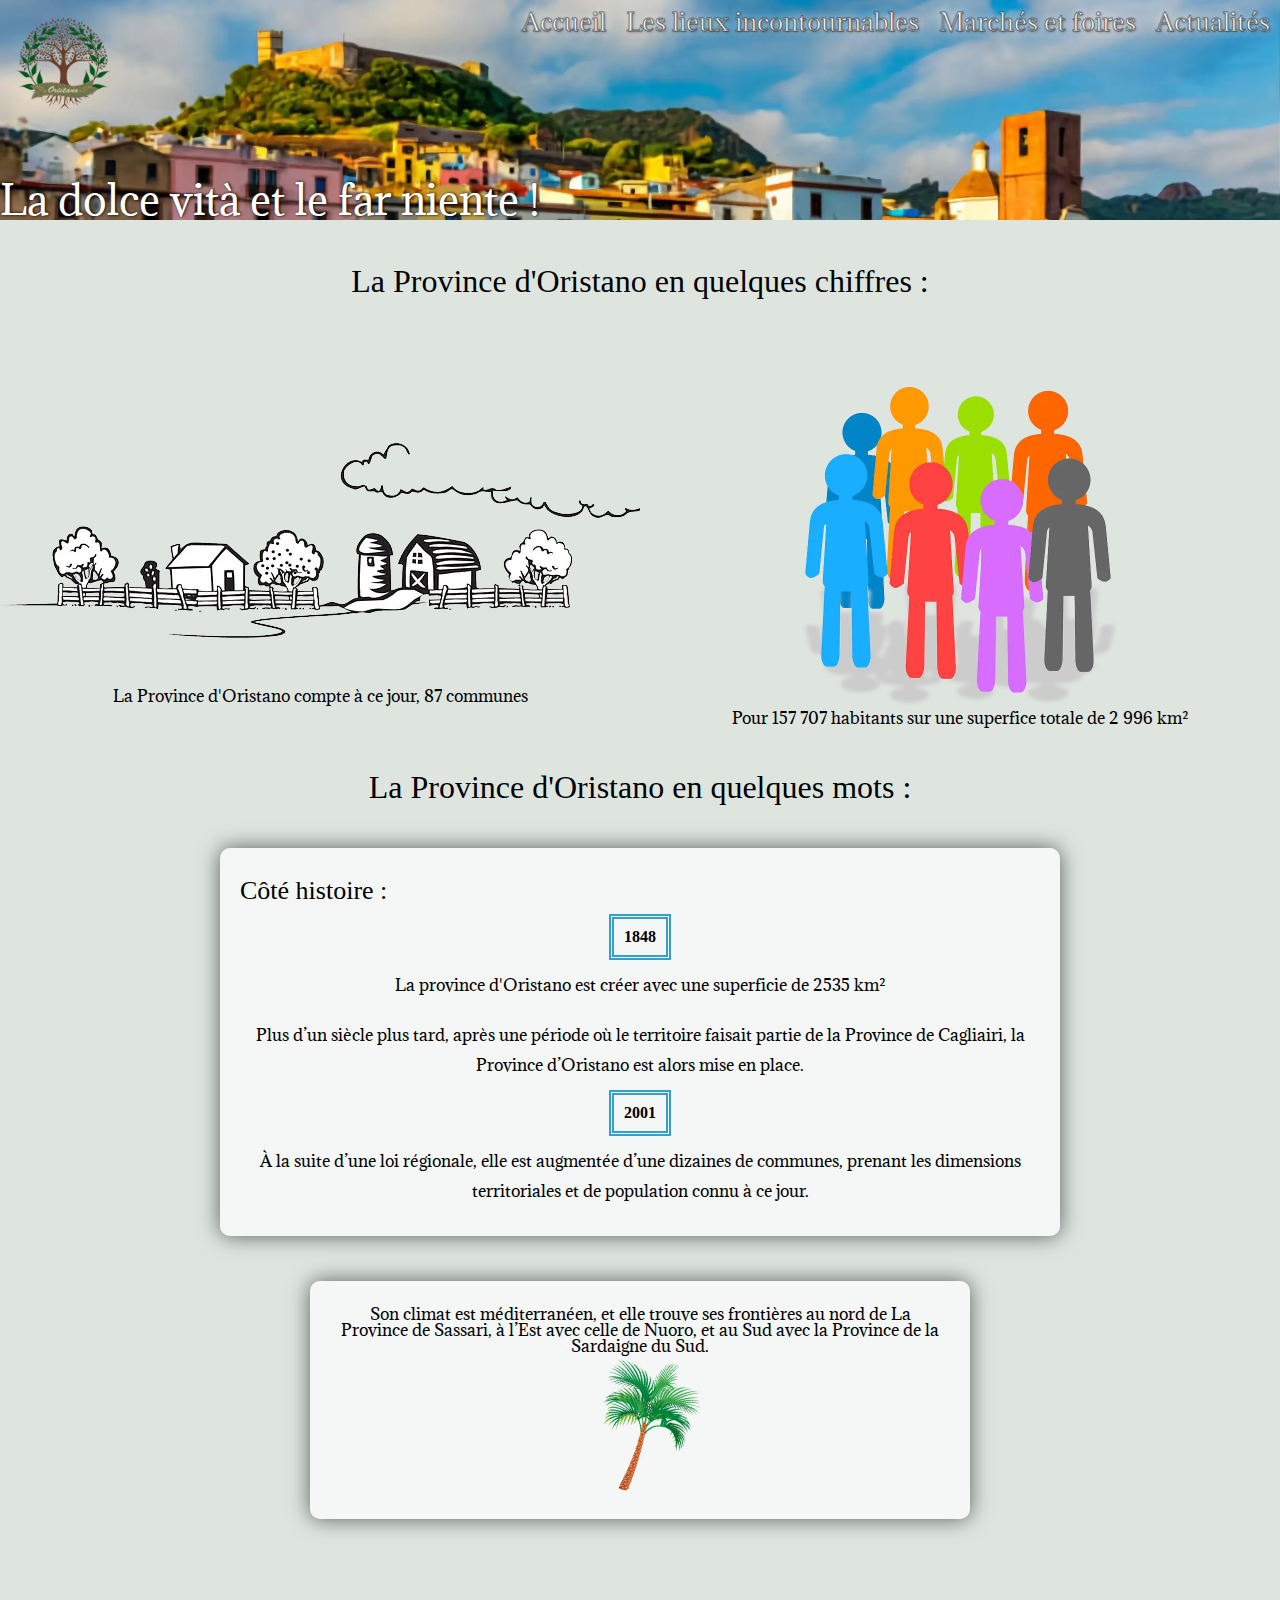
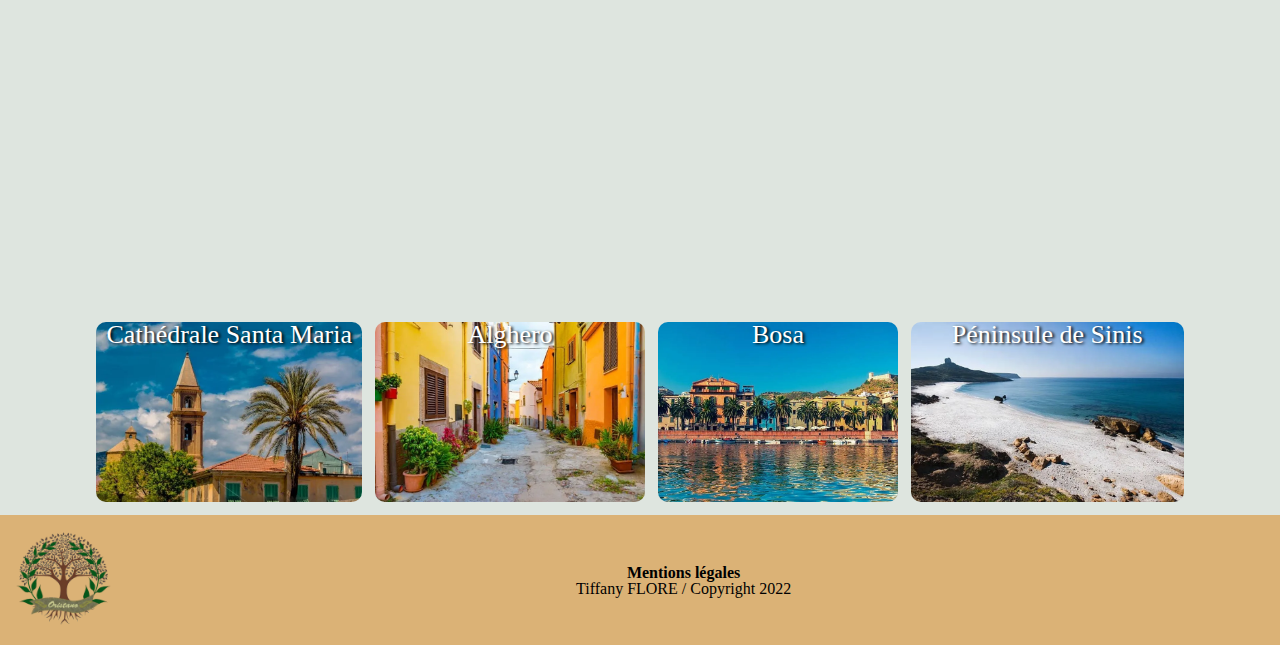
<file: index.html>
<!DOCTYPE html>
<html lang="fr" dir="ltr">
    <head>
        <meta charset="UTF-8">
        <meta http-equiv="X-UA-Compatible" content="IE=edge">
        <meta name="viewport" content="width=device-width, initial-scale=1.0">
        <title>Province D'Oristano</title>
        <link rel="stylesheet" href="./style.css">
        <link rel="shortcut icon" href="./IMG/Image15Oristano .webp" type="image/x-icon">
    </head>
    <body>
        <header class="row-limit-size flex-between">
            <figure>
                <a href="./index.html"><img class="logo" src="./IMG/Image15Oristano .webp" alt="logo"></a> 
            </figure>
            <div id="content-burger">
                <div id="burger-menu"></div>
            </div>
            <nav id="main-nav">
                <ul>
                    <li>
                        <a href="./index.html">Accueil</a>
                    </li>
                    <li>
                        <a href="./lieu.html">Les lieux incontournables</a>
                    </li>
                    <li>
                        <a href="./foire.html">Marchés et foires</a>
                    </li>
                    <li>
                        <a href="./actualite.html">Actualités</a>
                    </li>
                </ul>
            </nav>
        </header>
        <div class="slogan"></div>
        <div class="row-limit-size">
            <div class="txt-accueil">
                <h1>
                    La Province d'Oristano en quelques chiffres :
                </h1>
                <div class="population-superficie flex-around flex-wrap align-center">
                    <div class="commune">
                        <figure>
                            <img src="./IMG/Image35.webp" alt="illustration-village">
                        </figure>
                        <p>
                            La Province d'Oristano compte à ce jour, 87 communes
                        </p>
                    </div>
                    <div class="habit-superf">
                        <figure>
                            <img src="./IMG/Image04Oristano .webp" alt="illustration-population">
                        </figure>
                        <p>
                            Pour 157 707 habitants sur une superfice totale de 2 996 km²
                        </p>
                    </div> 
                </div>
            </div>
            <div class="txt-accueil-2">
                    <h1>
                La Province d'Oristano en quelques mots :
                </h1>
                <div class="flex-around flex-wrap align-center">
                    <div class="content-histoire">
                        <h2>
                            Côté histoire : 
                        </h2>
                        <div class="histoire">
                            <span class="cercle">1848</span>
                            <p>
                                La province d'Oristano est créer avec une superficie de 2535 km²
                            </p>
                            <p>
                                Plus d’un siècle plus tard, 
                                après une période où le territoire faisait partie de la Province de Cagliairi, la Province d’Oristano est alors mise en place.
                            </p>
                            <span class="cercle">2001</span>
                            <p>
                                À la suite d’une loi régionale, elle est augmentée d’une dizaines de communes, 
                                prenant les dimensions territoriales et de population connu à ce jour.
                            </p>
                        </div>
                    </div>
                    <div class="climat">
                        <p>
                            Son climat est méditerranéen, 
                            et elle trouve ses frontières au nord de La Province de Sassari, à l’Est avec celle de Nuoro, et au Sud avec la Province de la Sardaigne du Sud.
                        </p>
                        <figure>
                            <img src="./IMG/Image10Oristano .webp" alt="palmier">
                        </figure>
                    </div>
                </div>
                
            </div>
        </div>
        <div id="maps" class="row-limit-size">
            <iframe src="https://www.google.com/maps/embed?pb=!1m18!1m12!1m3!1d782143.1730195079!2d8.16353584322307!3d40.02526956962457!2m3!1f0!2f0!3f0!3m2!1i1024!2i768!4f13.1!3m3!1m2!1s0x12ddbc49849dd5b5%3A0x308be15cb0e8350!2sOristano%2C%20Italie!5e0!3m2!1sfr!2sfr!4v1643269707157!5m2!1sfr!2sfr" width="800" height="300" style="border:0;" allowfullscreen="" loading="lazy"></iframe>
        </div>
        <div class="row-limit-size figure-content">
            <figure class="figure-box">
                <img src="./IMG/Image19Oristano .webp" alt="cathédrale-santa-maria" class="overlay-acc">
                <a href="https://www.tripadvisor.fr/Attraction_Review-g187884-d7372621-Reviews-Cattedrale_di_Santa_Maria_Assunta-Oristano_Province_of_Oristano_Sardinia.html" target="_blank">
                    <h2>Cathédrale Santa Maria</h2>
                </a>
            </figure>
            <figure class="figure-box">
                <img src="./IMG/Image22Oristano .webp" alt="ville-alghero" class="overlay-acc">
                <a href="https://www.tourismesardaigne.fr/alghero/" target="_blank">
                    <h2>Alghero</h2>
                </a>
            </figure>
            <figure class="figure-box">
                <img src="./IMG/Image23Oristano .webp" alt="ville-de-bosa" class="overlay-acc">
                <a href="https://un-tour-dans-le-sac.fr/ville-de-bosa/" target="_blank">
                    <h2>Bosa</h2>
                </a>   
            </figure>
            <figure class="figure-box">
                <img src="./IMG/Image21Oristano .webp" alt="péninsulse-de-sinis" class="overlay-acc">
                <a href="https://www.viinz.com/voyages/sardaigne-dans-la-peninsule-du-sinis/" target="_blank">
                    <h2>Péninsule de Sinis</h2>
                </a>
            </figure>
        </div>
        <div class="row-limit-size">
            <footer>
                <div class="footer-prest">
                    <figure>
                        <a href="./index.html"><img class="logo" src="./IMG/Image15Oristano .webp" alt="logo"></a> 
                    </figure>
                    <div id="ml-copyright">
                        <a id="open-ML" href="#">Mentions légales</a>
                        <span>Tiffany FLORE / Copyright 2022</span>
                    </div>
                </div>
                
                <div id="modal" >
                    <div>
                        <h2>Mentions légales</h2>
                        </br>
                        <p>
                            Merci de lire avec attention les différentes modalités d’utilisation du présent site avant d’y parcourir ses pages. En vous connectant sur ce site, vous acceptez sans réserves les présentes modalités. Aussi, conformément à l’article n°6 de la Loi n°2004-575 du 21 Juin 2004 pour la confiance dans l’économie numérique, les responsables du présent site internet <a href="http://https://tiffanyf.promo-122.codeur.online/Province-Oristano/">Province d'Oristano</a> sont :
                        </p>
                        <br>
                        <h2>Editeur du Site :</h2>
                        <br>
                        <p>
                            Nom : Flore
                            Prénom : Tiffany
                            37 avenue de la libération, 01250 Ambérieu-en-Bugey
                            Email : particulier.flore@hotmail.com
                            Site Web : <a href="http://https://tiffanyf.promo-122.codeur.online/Province-Oristano/">https://tiffanyf.promo-122.codeur.online/Province-Oristano/</a>
                        </p>
                        </br>
                        <h2>Hébergement :</h2>
                        <p>
                            Hébergeur : Online
                        </p>
                        </br>
                        <h2>Développement</h2>
                        <p>
                            Site Web :
                            <a href="http://https://tiffanyf.promo-122.codeur.online/Province-Oristano/">Province d'Oristano</a>
                        </p>
                        </br>
                        <h2>Conditions d’utilisation :</h2>
                        <p>
                            Ce site (<a href="http://https://tiffanyf.promo-122.codeur.online/Province-Oristano/">Province d'Oristano</a>) est proposé en différents langages web (HTML, HTML5, Javascript, CSS, etc…) pour un meilleur confort d'utilisation et un graphisme plus agréable, nous vous recommandons de recourir à des navigateurs modernes comme Internet explorer, Safari, Firefox, Google Chrome, etc…
                            Les mentions légales ont été générées sur le site <a title="générateur de mentions légales pour site internet gratuit" href="http://www.generateur-de-mentions-legales.com">Générateur de mentions légales</a>, offert par <a title="imprimerie paris, imprimeur paris" href="[http://welye.com">Welye</a]http://welye.com">Welye</a>.
                        </p>
                        <h2><span class= "TF">Flore Tiffany</span> </h2>
                        <p>
                            Mets en œuvre tous les moyens dont elle dispose, pour assurer une information fiable et une mise à jour fiable de ses sites internet. Toutefois, des erreurs ou omissions peuvent survenir. L'internaute devra donc s'assurer de l'exactitude des informations auprès de , et signaler toutes modifications du site qu'il jugerait utile. n'est en aucun cas responsable de l'utilisation faite de ces informations, et de tout préjudice direct ou indirect pouvant en découler.
                        </p>
                        <h2>Cookies :</h2>  
                        <p>
                            Le site <a href="http://https://tiffanyf.promo-122.codeur.online/Province-Oristano/">Province d'Oristano</a> peut-être amené à vous demander l’acceptation des cookies pour des besoins de statistiques et d'affichage. Un cookies est une information déposée sur votre disque dur par le serveur du site que vous visitez. Il contient plusieurs données qui sont stockées sur votre ordinateur dans un simple fichier texte auquel un serveur accède pour lire et enregistrer des informations . Certaines parties de ce site ne peuvent être fonctionnelles sans l’acceptation de cookies.
                        </p>
                        <h2>Liens hypertextes :</h2>
                        <p>
                            Les sites internet de peuvent offrir des liens vers d’autres sites internet ou d’autres ressources disponibles sur Internet. <span class= "TF">Flore Tiffany</span>  ne dispose d'aucun moyen pour contrôler les sites en connexion avec ses sites internet. ne répond pas de la disponibilité de tels sites et sources externes, ni ne la garantit. Elle ne peut être tenue pour responsable de tout dommage, de quelque nature que ce soit, résultant du contenu de ces sites ou sources externes, et notamment des informations, produits ou services qu’ils proposent, ou de tout usage qui peut être fait de ces éléments. Les risques liés à cette utilisation incombent pleinement à l'internaute, qui doit se conformer à leurs conditions d'utilisation.
                        </p>
                        <br>
                        <p>
                            Les utilisateurs, les abonnés et les visiteurs des sites internet de ne peuvent mettre en place un hyperlien en direction de ce site sans l'autorisation expresse et préalable de <span class= "TF">Flore Tiffany</span> .
                        </p>
                        <br>
                        <p>
                            Dans l'hypothèse où un utilisateur ou visiteur souhaiterait mettre en place un hyperlien en direction d’un des sites internet de <span class= "TF">Flore Tiffany</span> , il lui appartiendra d'adresser un email accessible sur le site afin de formuler sa demande de mise en place d'un hyperlien. <span class= "TF">Flore Tiffany</span>  se réserve le droit d’accepter ou de refuser un hyperlien sans avoir à en justifier sa décision. 
                        </p>
                        <br>
                        <p>
                            L'ensemble des activités ainsi que ses informations sont présentés sur notre site <a href="http://https://tiffanyf.promo-122.codeur.online/Province-Oristano/">Province d'Oristano</a>.
                        </p> 
                        <p>
                            <span class= "TF"><span class= "TF">Flore Tiffany</span> </span> s’efforce de fournir sur le site <a href="http://https://tiffanyf.promo-122.codeur.online/Province-Oristano/">Province d-Oristano</a> des informations aussi précises que possible. les renseignements figurant sur le site <a href="http://https://tiffanyf.promo-122.codeur.online/Province-Oristano/">Province d-Oristano</a> ne sont pas exhaustifs et les photos non contractuelles. Ils sont donnés sous réserve de modifications ayant été apportées depuis leur mise en ligne. Par ailleurs, tous les informations indiquées sur le site <a href="http://https://tiffanyf.promo-122.codeur.online/Province-Oristano/">Province d'Oristano</a>sont données à titre indicatif, et sont susceptibles de changer ou d’évoluer sans préavis.
                        </p>
                        </br>
                        <h2>Limitation contractuelles sur les données :</h2>
                        <p>
                            Les informations contenues sur ce site sont aussi précises que possible et le site remis à jour à différentes périodes de l’année, mais peut toutefois contenir des inexactitudes ou des omissions. Si vous constatez une lacune, erreur ou ce qui parait être un dysfonctionnement, merci de bien vouloir le signaler par email, à l’adresse particulier.flore@hotmail.com, en décrivant le problème de la manière la plus précise possible (page posant problème, type d’ordinateur et de navigateur utilisé, …).
                        </p>
                        <br>
                        <p>
                            Tout contenu téléchargé se fait aux risques et périls de l'utilisateur et sous sa seule responsabilité. En conséquence, ne saurait être tenu responsable d'un quelconque dommage subi par l'ordinateur de l'utilisateur ou d'une quelconque perte de données consécutives au téléchargement.
                        </p>
                        <br>
                        <p>
                            De plus, l’utilisateur du site s’engage à accéder au site en utilisant un matériel récent, ne contenant pas de virus et avec un navigateur de dernière génération mis-à-jour
                        </p>
                        <br>
                        <p>
                            Les liens hypertextes mis en place dans le cadre du présent site internet en direction d'autres ressources présentes sur le réseau Internet ne sauraient engager la responsabilité de <span class= "TF">Flore Tiffany</span> .
                        </p>
                        </br>
                        <h2>Propriété intellectuelle :</h2>
                        <p>
                            Tout le contenu du présent sur le site <a href="http://https://tiffanyf.promo-122.codeur.online/Province-Oristano/">Province d'Oristano</a>, incluant, de façon non limitative, les graphismes, images, textes, vidéos, animations, sons, logos, gifs et icônes ainsi que leur mise en forme sont la propriété exclusive de la <span class= "TF">Flore Tiffany</span>  à l'exception des marques, logos ou contenus appartenant à d'autres sociétés partenaires ou auteurs.
                        </p>
                        <br>
                        <p>
                            Toute reproduction, distribution, modification, adaptation, retransmission ou publication, même partielle, de ces différents éléments est strictement interdite sans l'accord exprès par écrit de <span class= "TF">Flore Tiffany</span> . Cette représentation ou reproduction, par quelque procédé que ce soit, constitue une contrefaçon sanctionnée par les articles L.335-2 et suivants du Code de la propriété intellectuelle. Le non-respect de cette interdiction constitue une contrefaçon pouvant engager la responsabilité civile et pénale du contrefacteur. En outre, les propriétaires des Contenus copiés pourraient intenter une action en justice à votre encontre.
                        </p>
                        </br>
                        <h2>Déclaration à la CNIL :</h2>
                        <p>
                            Conformément à la loi 78-17 du 6 janvier 1978 (modifiée par la loi 2004-801 du 6 août 2004 relative à la protection des personnes physiques à l'égard des traitements de données à caractère personnel) relative à l'informatique, aux fichiers et aux libertés, ce site n'a pas fait l'objet d'une déclaration auprès de la Commission nationale de l'informatique et des libertés (<a href="http://www.cnil.fr/">www.cnil.fr</a>).
                        </p>
                        </br>
                        <h2>Litiges :</h2>
                        <p>
                            Les présentes conditions du site <a href="http://https://tiffanyf.promo-122.codeur.online/Province-Oristano/">https://tiffanyf.promo-122.codeur.online/Province-Oristano/</a> sont régies par les lois françaises et toute contestation ou litiges qui pourraient naître de l'interprétation ou de l'exécution de celles-ci seront de la compétence exclusive des tribunaux. La langue de référence, pour le règlement de contentieux éventuels, est le français.
                        </p>
                        </br>
                        <h2>Données personnelles :</h2>
                        <p>
                                De manière générale, vous n’êtes pas tenu de nous communiquer vos données personnelles lorsque vous visitez notre site Internet <a href="http://https://tiffanyf.promo-122.codeur.online/Province-Oristano/">Province d'Oristano</a>.
                        </p>
                        <br>
                        <p>
                            Cependant, ce principe comporte certaines exceptions. En effet, pour certains services proposés par notre site, vous pouvez être amenés à nous communiquer certaines données telles que : votre nom, votre fonction, le nom de votre société, votre adresse électronique, et votre numéro de téléphone. Tel est le cas lorsque vous remplissez le formulaire qui vous est proposé en ligne, dans la rubrique «contact», (cette rubrique n'est pas disponible). Dans tous les cas, vous pouvez refuser de fournir vos données personnelles. Dans ce cas, vous ne pourrez pas utiliser les services du site, notamment celui de solliciter des renseignements sur nos activités, ou de recevoir les lettres d’information. 
                        </p>
                        <br>
                    <p class="p-modal">
                        Enfin, nous pouvons collecter de manière automatique certaines informations vous concernant lors d’une simple navigation sur notre site Internet, notamment : des informations concernant l’utilisation de notre site, comme les zones que vous visitez et les services auxquels vous accédez, votre adresse IP, le type de votre navigateur, vos temps d'accès. De telles informations sont utilisées exclusivement à des fins de statistiques internes, de manière à améliorer la qualité des services qui vous sont proposés. Les bases de données sont protégées par les dispositions de la loi du 1er juillet 1998 transposant la directive 96/9 du 11 mars 1996 relative à la protection juridique des bases de données.
                    </p>
                    <a id="close-ML" href="#">X Cliquez pour fermer</a>
                    </div>
                </div>
            </footer>
        </div>
        <script src="./app.js"></script>
    </body>
</html>
</file>
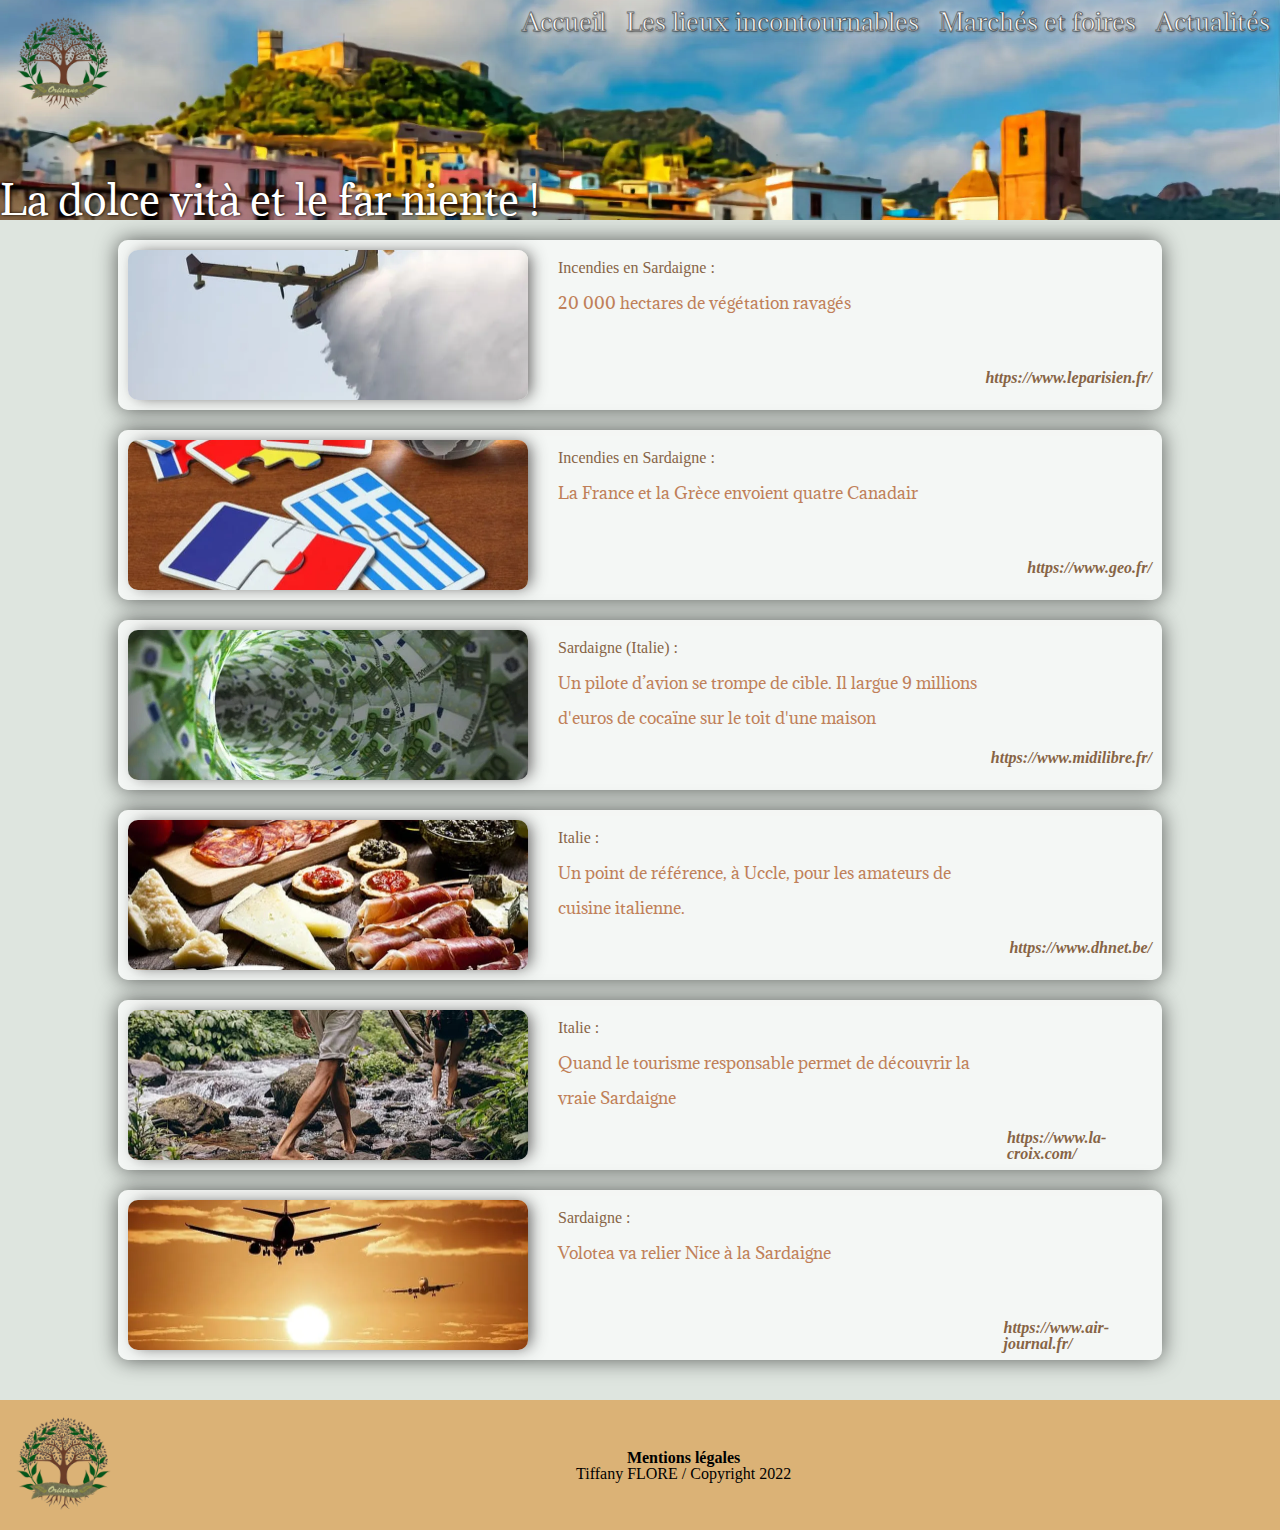
<file: actualite.html>
<!DOCTYPE html>
<html lang="fr" dir="ltr">
    <head>
        <meta charset="UTF-8">
        <meta http-equiv="X-UA-Compatible" content="IE=edge">
        <meta name="viewport" content="width=device-width, initial-scale=1.0">
        <title>Document</title>
        <link rel="stylesheet" href="./style.css">
    </head>
    <body>
        <header class="row-limit-size flex-between">
            <figure>
                <a href="./index.html"><img class="logo" src="./IMG/Image15Oristano .webp" alt="logo"></a> 
            </figure>
            <div id="content-burger">
                <div id="burger-menu"></div>
            </div>
            <nav id="main-nav">
                <ul>
                    <li>
                        <a href="./index.html">Accueil</a>
                    </li>
                    <li>
                        <a href="./lieu.html">Les lieux incontournables</a>
                    </li>
                    <li>
                        <a href="./foire.html">Marchés et foires</a>
                    </li>
                    <li>
                        <a href="./actualite.html">Actualités</a>
                    </li>
                </ul>
            </nav>
        </header>
        <div class="slogan"></div>
        <div class="row-limit-size">
            <div class="main-content-acts">
                <div class="content-act">
                    <figure>
                        <img src="./IMG/Image42Oristano .webp" alt="avion">
                    </figure>
                    <div class="txt-act">
                        <span>
                            Incendies en Sardaigne :
                        </span>
                        <p>
                            20 000 hectares de végétation ravagés
                        </p>
                    </div>
                    <a href="https://www.leparisien.fr/">
                        https://www.leparisien.fr/
                    </a>
                </div>
                <div class="content-act">
                    <figure>
                        <img src="./IMG/Image27Oristano .webp" alt="">
                    </figure>
                    <div class="txt-act">
                        <span>
                            Incendies en Sardaigne :
                        </span>
                        <p>
                            La France et la Grèce envoient quatre Canadair
                        </p>
                    </div>
                    <a href="https://www.geo.fr/">
                        https://www.geo.fr/
                    </a>
                </div>
                <div class="content-act">
                    <figure>
                        <img src="./IMG/Image40Oristano .webp" alt="billet">
                    </figure>
                    <div class="txt-act">
                        <span>
                            Sardaigne (Italie) :
                        </span>
                        <p>
                            Un pilote d’avion se trompe de cible.
                            Il largue 9 millions d'euros de cocaïne sur le toit d'une maison
                        </p>
                    </div>
                    <a href="https://www.midilibre.fr/">
                        https://www.midilibre.fr/
                    </a>
                </div>
                <div class="content-act">
                    <figure>
                        <img src="./IMG/Image34Oristano .webp" alt="cuisine">
                    </figure>
                    <div class="txt-act">
                        <span>
                            Italie :
                        </span>
                        <p>
                            Un point de référence, à Uccle, pour les amateurs de cuisine italienne.
                        </p>
                    </div>
                    <a href="https://www.dhnet.be/">
                        https://www.dhnet.be/
                    </a>
                </div>
                <div class="content-act">
                    <figure>
                        <img src="./IMG/Image03Oristano .webp" alt="">
                    </figure>
                    <div class="txt-act">
                        <span>
                            Italie :
                        </span>
                        <p>
                            Quand le tourisme responsable permet de découvrir la vraie Sardaigne
                        </p>
                    </div>
                    <a href="https://www.la-croix.com/">
                        https://www.la-croix.com/
                    </a>
                </div>
                <div class="content-act">
                    <figure>
                        <img src="./IMG/Image05Oristano .webp" alt="avion">
                    </figure>
                    <div class="txt-act">
                        <span>
                            Sardaigne :
                        </span>
                        <p>
                            Volotea va relier Nice à la Sardaigne
                        </p>
                    </div>
                    <a href="https://www.air-journal.fr/">
                        https://www.air-journal.fr/
                    </a>
                </div>
            </div>
        </div>
        <div class="row-limit-size">
            <footer>
                <div class="footer-prest">
                    <figure>
                        <a href="./index.html"><img class="logo" src="./IMG/Image15Oristano .webp" alt="logo"></a> 
                    </figure>
                    <div id="ml-copyright">
                        <a id="open-ML" href="#">Mentions légales</a>
                        <span>Tiffany FLORE / Copyright 2022</span>
                    </div>
                </div>
                
                <div id="modal" >
                    <div>
                        <h2>Mentions légales</h2>
                        </br>
                        <p>
                            Merci de lire avec attention les différentes modalités d’utilisation du présent site avant d’y parcourir ses pages. En vous connectant sur ce site, vous acceptez sans réserves les présentes modalités. Aussi, conformément à l’article n°6 de la Loi n°2004-575 du 21 Juin 2004 pour la confiance dans l’économie numérique, les responsables du présent site internet <a href="http://https://tiffanyf.promo-122.codeur.online/Province-Oristano/">https://tiffanyf.promo-122.codeur.online/Province-Oristano/</a> sont :
                        </p>
                        <br>
                        <h2>Editeur du Site :</h2>
                        <br>
                        <p>
                            Nom : Flore
                            Prénom : Tiffany
                            37 avenue de la libération, 01250 Ambérieu-en-Bugey
                            Email : particulier.flore@hotmail.com
                            Site Web : <a href="http://https://tiffanyf.promo-122.codeur.online/Province-Oristano/">https://tiffanyf.promo-122.codeur.online/Province-Oristano/</a>
                        </p>
                        </br>
                        <h2>Hébergement :</h2>
                        <p>
                            Hébergeur : Online
                        </p>
                        </br>
                        <h2>Développement</h2>
                        <p>
                            Site Web :
                            <a href="http://https://tiffanyf.promo-122.codeur.online/Province-Oristano/">https://tiffanyf.promo-122.codeur.online/Province-Oristano/</a>
                        </p>
                        </br>
                        <h2>Conditions d’utilisation :</h2>
                        <p>
                            Ce site (<a href="http://https://tiffanyf.promo-122.codeur.online/Province-Oristano/">https://tiffanyf.promo-122.codeur.online/Province-Oristano/</a>) est proposé en différents langages web (HTML, HTML5, Javascript, CSS, etc…) pour un meilleur confort d'utilisation et un graphisme plus agréable, nous vous recommandons de recourir à des navigateurs modernes comme Internet explorer, Safari, Firefox, Google Chrome, etc…
                            Les mentions légales ont été générées sur le site <a title="générateur de mentions légales pour site internet gratuit" href="http://www.generateur-de-mentions-legales.com">Générateur de mentions légales</a>, offert par <a title="imprimerie paris, imprimeur paris" href="[http://welye.com">Welye</a]http://welye.com">Welye</a>.
                        </p>
                        <h2>Flore Tiffany</h2>
                        <p>
                            Mets en œuvre tous les moyens dont elle dispose, pour assurer une information fiable et une mise à jour fiable de ses sites internet. Toutefois, des erreurs ou omissions peuvent survenir. L'internaute devra donc s'assurer de l'exactitude des informations auprès de , et signaler toutes modifications du site qu'il jugerait utile. n'est en aucun cas responsable de l'utilisation faite de ces informations, et de tout préjudice direct ou indirect pouvant en découler.
                        </p>
                        <h2>Cookies :</h2>  
                        <p>
                            Le site <a href="http://https://tiffanyf.promo-122.codeur.online/Province-Oristano/">https://tiffanyf.promo-122.codeur.online/Province-Oristano/</a> peut-être amené à vous demander l’acceptation des cookies pour des besoins de statistiques et d'affichage. Un cookies est une information déposée sur votre disque dur par le serveur du site que vous visitez. Il contient plusieurs données qui sont stockées sur votre ordinateur dans un simple fichier texte auquel un serveur accède pour lire et enregistrer des informations . Certaines parties de ce site ne peuvent être fonctionnelles sans l’acceptation de cookies.
                        </p>
                        <h2>Liens hypertextes :</h2>
                        <p>
                            Les sites internet de peuvent offrir des liens vers d’autres sites internet ou d’autres ressources disponibles sur Internet. Flore Tiffany ne dispose d'aucun moyen pour contrôler les sites en connexion avec ses sites internet. ne répond pas de la disponibilité de tels sites et sources externes, ni ne la garantit. Elle ne peut être tenue pour responsable de tout dommage, de quelque nature que ce soit, résultant du contenu de ces sites ou sources externes, et notamment des informations, produits ou services qu’ils proposent, ou de tout usage qui peut être fait de ces éléments. Les risques liés à cette utilisation incombent pleinement à l'internaute, qui doit se conformer à leurs conditions d'utilisation.
                        </p>
                        <br>
                        <p>
                            Les utilisateurs, les abonnés et les visiteurs des sites internet de ne peuvent mettre en place un hyperlien en direction de ce site sans l'autorisation expresse et préalable de Flore Tiffany.
                        </p>
                        <br>
                        <p>
                            Dans l'hypothèse où un utilisateur ou visiteur souhaiterait mettre en place un hyperlien en direction d’un des sites internet de Flore Tiffany, il lui appartiendra d'adresser un email accessible sur le site afin de formuler sa demande de mise en place d'un hyperlien. Flore Tiffany se réserve le droit d’accepter ou de refuser un hyperlien sans avoir à en justifier sa décision. 
                        </p>
                        <br>
                        <p>
                            L'ensemble des activités ainsi que ses informations sont présentés sur notre site <a href="http://https://tiffanyf.promo-122.codeur.online/Province-Oristano/">https://tiffanyf.promo-122.codeur.online/Province-Oristano/</a>.
                        </p>
                        <p>
                            Flore Tiffany s’efforce de fournir sur le site https://tiffanyf.promo-122.codeur.online/Province-Oristano/ des informations aussi précises que possible. les renseignements figurant sur le site <a href="http://https://tiffanyf.promo-122.codeur.online/Province-Oristano/">https://tiffanyf.promo-122.codeur.online/Province-Oristano/</a> ne sont pas exhaustifs et les photos non contractuelles. Ils sont donnés sous réserve de modifications ayant été apportées depuis leur mise en ligne. Par ailleurs, tous les informations indiquées sur le site <a href="http://https://tiffanyf.promo-122.codeur.online/Province-Oristano/">https://tiffanyf.promo-122.codeur.online/Province-Oristano/</a> sont données à titre indicatif, et sont susceptibles de changer ou d’évoluer sans préavis.
                        </p>
                        </br>
                        <h2>Limitation contractuelles sur les données :</h2>
                        <p>
                            Les informations contenues sur ce site sont aussi précises que possible et le site remis à jour à différentes périodes de l’année, mais peut toutefois contenir des inexactitudes ou des omissions. Si vous constatez une lacune, erreur ou ce qui parait être un dysfonctionnement, merci de bien vouloir le signaler par email, à l’adresse particulier.flore@hotmail.com, en décrivant le problème de la manière la plus précise possible (page posant problème, type d’ordinateur et de navigateur utilisé, …).
                        </p>
                        <br>
                        <p>
                            Tout contenu téléchargé se fait aux risques et périls de l'utilisateur et sous sa seule responsabilité. En conséquence, ne saurait être tenu responsable d'un quelconque dommage subi par l'ordinateur de l'utilisateur ou d'une quelconque perte de données consécutives au téléchargement.
                        </p>
                        <br>
                        <p>
                            De plus, l’utilisateur du site s’engage à accéder au site en utilisant un matériel récent, ne contenant pas de virus et avec un navigateur de dernière génération mis-à-jour
                        </p>
                        <br>
                        <p>
                            Les liens hypertextes mis en place dans le cadre du présent site internet en direction d'autres ressources présentes sur le réseau Internet ne sauraient engager la responsabilité de Flore Tiffany.
                        </p>
                        </br>
                        <h2>Propriété intellectuelle :</h2>
                        <p>
                            Tout le contenu du présent sur le site <a href="http://https://tiffanyf.promo-122.codeur.online/Province-Oristano/">https://tiffanyf.promo-122.codeur.online/Province-Oristano/</a>, incluant, de façon non limitative, les graphismes, images, textes, vidéos, animations, sons, logos, gifs et icônes ainsi que leur mise en forme sont la propriété exclusive de la Flore Tiffany à l'exception des marques, logos ou contenus appartenant à d'autres sociétés partenaires ou auteurs.
                        </p>
                        <br>
                        <p>
                            Toute reproduction, distribution, modification, adaptation, retransmission ou publication, même partielle, de ces différents éléments est strictement interdite sans l'accord exprès par écrit de Flore Tiffany. Cette représentation ou reproduction, par quelque procédé que ce soit, constitue une contrefaçon sanctionnée par les articles L.335-2 et suivants du Code de la propriété intellectuelle. Le non-respect de cette interdiction constitue une contrefaçon pouvant engager la responsabilité civile et pénale du contrefacteur. En outre, les propriétaires des Contenus copiés pourraient intenter une action en justice à votre encontre.
                        </p>
                        </br>
                        <h2>Déclaration à la CNIL :</h2>
                        <p>
                            Conformément à la loi 78-17 du 6 janvier 1978 (modifiée par la loi 2004-801 du 6 août 2004 relative à la protection des personnes physiques à l'égard des traitements de données à caractère personnel) relative à l'informatique, aux fichiers et aux libertés, ce site n'a pas fait l'objet d'une déclaration  auprès de la Commission nationale de l'informatique et des libertés (<a href="http://www.cnil.fr/">www.cnil.fr</a>).
                        </p>
                        </br>
                        <h2>Litiges :</h2>
                        <p>
                            Les présentes conditions du site <a href="http://https://tiffanyf.promo-122.codeur.online/Province-Oristano/">https://tiffanyf.promo-122.codeur.online/Province-Oristano/</a> sont régies par les lois françaises et toute contestation ou litiges qui pourraient naître de l'interprétation ou de l'exécution de celles-ci seront de la compétence exclusive des tribunaux. La langue de référence, pour le règlement de contentieux éventuels, est le français.
                        </p>
                        </br>ù
                        <h2>Données personnelles :</h2>
                        <p>
                                De manière générale, vous n’êtes pas tenu de nous communiquer vos données personnelles lorsque vous visitez notre site Internet <a href="http://https://tiffanyf.promo-122.codeur.online/Province-Oristano/">https://tiffanyf.promo-122.codeur.online/Province-Oristano/</a>.
                        </p>
                        <br>
                        <p>
                            Cependant, ce principe comporte certaines exceptions. En effet, pour certains services proposés par notre site, vous pouvez être amenés à nous communiquer certaines données telles que : votre nom, votre fonction, le nom de votre société, votre adresse électronique, et votre numéro de téléphone. Tel est le cas lorsque vous remplissez le formulaire qui vous est proposé en ligne, dans la rubrique « contact ». Dans tous les cas, vous pouvez refuser de fournir vos données personnelles. Dans ce cas, vous ne pourrez pas utiliser les services du site, notamment celui de solliciter des renseignements sur nos activités, ou de recevoir les lettres d’information.
                        </p>
                        <br>
                    <p class="p-modal">
                        Enfin, nous pouvons collecter de manière automatique certaines informations vous concernant lors d’une simple navigation sur notre site Internet, notamment : des informations concernant l’utilisation de notre site, comme les zones que vous visitez et les services auxquels vous accédez, votre adresse IP, le type de votre navigateur, vos temps d'accès. De telles informations sont utilisées exclusivement à des fins de statistiques internes, de manière à améliorer la qualité des services qui vous sont proposés. Les bases de données sont protégées par les dispositions de la loi du 1er juillet 1998 transposant la directive 96/9 du 11 mars 1996 relative à la protection juridique des bases de données.
                    </p>
                    <a id="close-ML" href="#">X Cliquez pour fermer</a>
                    </div>
                </div>
            </footer>
        </div>
        <script src="./app.js"></script>
    </body>
</html>
</file>
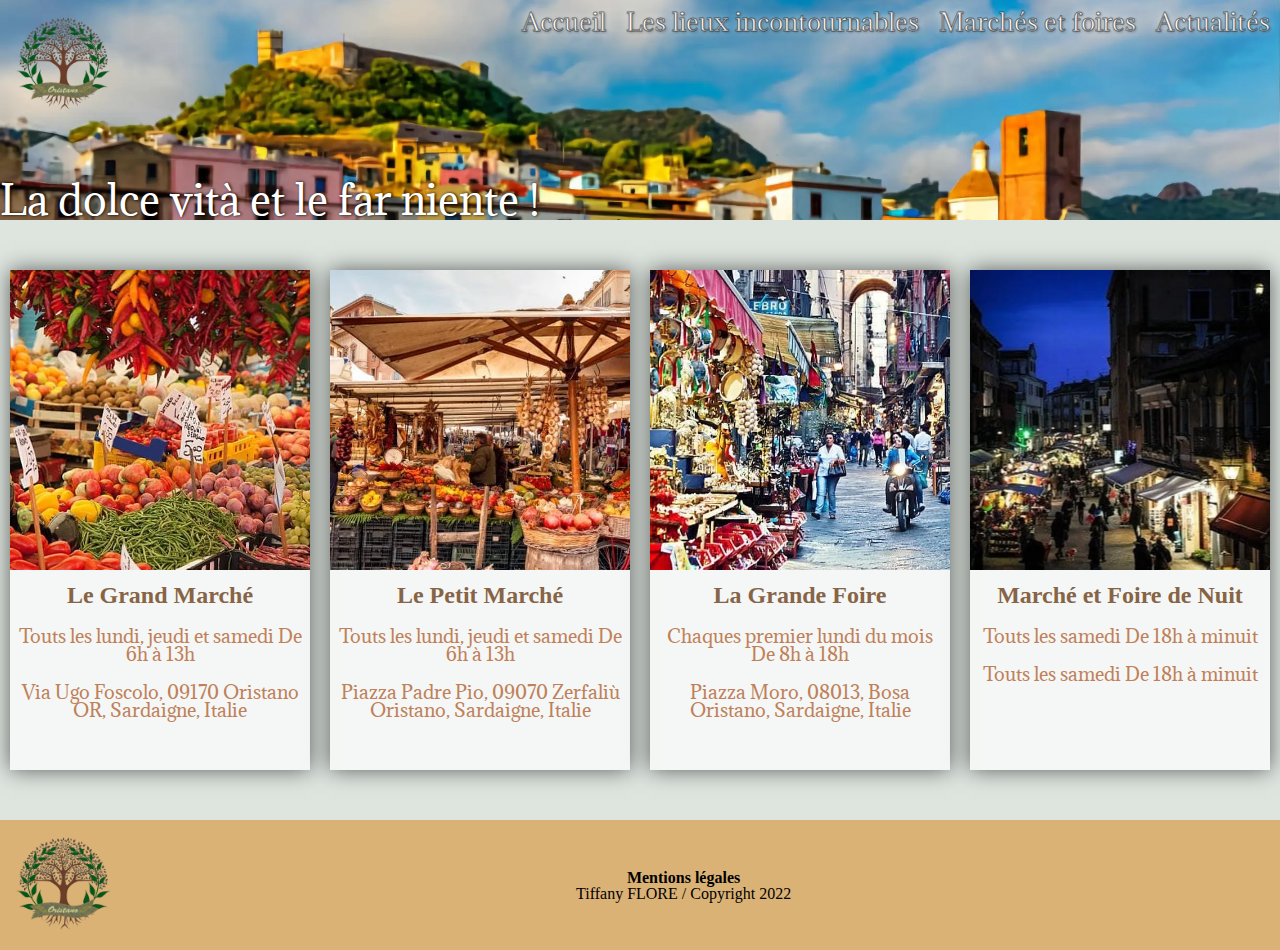
<file: foire.html>
<!DOCTYPE html>
<html lang="fr" dir="ltr">
    <head>
        <meta charset="UTF-8">
        <meta http-equiv="X-UA-Compatible" content="IE=edge">
        <meta name="viewport" content="width=device-width, initial-scale=1.0">
        <title>Marchés et foires</title>
        <link rel="stylesheet" href="./style.css">
    </head>
    <body>
        <header class="row-limit-size flex-between">
            <figure>
                <a href="./index.html"><img class="logo" src="./IMG/Image15Oristano .webp" alt="logo"></a> 
            </figure>
            <div id="content-burger">
                <div id="burger-menu"></div>
            </div>
            <nav id="main-nav">
                <ul>
                    <li>
                        <a href="./index.html">Accueil</a>
                    </li>
                    <li>
                        <a href="./lieu.html">Les lieux incontournables</a>
                    </li>
                    <li>
                        <a href="./foire.html">Marchés et foires</a>
                    </li>
                    <li>
                        <a href="./actualite.html">Actualités</a>
                    </li>
                </ul>
            </nav>
        </header>
        <div class="slogan"></div>
        <div class="row-limit-size blocs flex-around">
            <div class="bloc-content">
                <figure>
                    <img src="./IMG/Image12Oristano .webp" alt="le-grand-marché">
                </figure>
                <div class="bloc-content-desc">
                    <div class="bloc-title">
                        <h3>Le Grand Marché</h3>
                    </div>
                    <div class="desc-p-content">
                        <p>
                            Touts les lundi, jeudi et samedi De 6h à 13h
                        </p>
                        <p>
                            Via Ugo Foscolo, 09170 Oristano OR, Sardaigne, Italie
                        </p>
                    </div>
                </div>
            </div>
            <div class="bloc-content">
                <figure>
                    <img src="./IMG/Image14Oristano .webp" alt="le-petit-marché">
                </figure>
                <div class="bloc-content-desc">
                    <div class="bloc-title">
                        <h3>Le Petit Marché</h3>
                    </div>
                    <div class="desc-p-content">
                        <p>
                            Touts les lundi, jeudi et samedi De 6h à 13h
                        </p>
                        <p>
                            Piazza Padre Pio, 09070 Zerfaliù Oristano, Sardaigne, Italie
                        </p>
                    </div> 
                </div>
            </div>
            <div class="bloc-content">
                <figure>
                    <img src="./IMG/Image29Oristano .webp" alt="la-grande-foire">
                </figure>
                <div class="bloc-content-desc">
                    <div class="bloc-title">
                        <h3>La Grande Foire</h3>
                    </div>
                    <div class="desc-p-content">
                        <p>
                            Chaques premier lundi du mois De 8h à 18h
                        </p>
                        <p>
                            Piazza Moro, 08013, Bosa Oristano, Sardaigne, Italie
                        </p>
                    </div>
                </div>
            </div>
            <div class="bloc-content">
                <figure>
                    <img src="./IMG/Image28Oristano .webp" alt="foire-de-nuit">
                </figure>
                <div class="bloc-content-desc">
                    <div class="bloc-title">
                        <h3>Marché et Foire de Nuit</h3>
                    </div>
                    <div class="desc-p-content">
                        <p>
                            Touts les samedi De 18h à minuit 
                        </p>
                        <p>
                            Touts les samedi De 18h à minuit 
                        </p>
                    </div>
                </div>
            </div>
        </div>
        <div class="row-limit-size">
            <footer>
                <div class="footer-prest">
                    <figure>
                        <a href="./index.html"><img class="logo" src="./IMG/Image15Oristano .webp" alt="logo"></a> 
                    </figure>
                    <div id="ml-copyright">
                        <a id="open-ML" href="#">Mentions légales</a>
                        <span>Tiffany FLORE / Copyright 2022</span>
                    </div>
                </div>
                
                <div id="modal" >
                    <div>
                        <h2>Mentions légales</h2>
                        </br>
                        <p>
                            Merci de lire avec attention les différentes modalités d’utilisation du présent site avant d’y parcourir ses pages. En vous connectant sur ce site, vous acceptez sans réserves les présentes modalités. Aussi, conformément à l’article n°6 de la Loi n°2004-575 du 21 Juin 2004 pour la confiance dans l’économie numérique, les responsables du présent site internet <a href="http://https://tiffanyf.promo-122.codeur.online/Province-Oristano/">https://tiffanyf.promo-122.codeur.online/Province-Oristano/</a> sont :
                        </p>
                        <br>
                        <h2>Editeur du Site :</h2>
                        <br>
                        <p>
                            Nom : Flore
                            Prénom : Tiffany
                            37 avenue de la libération, 01250 Ambérieu-en-Bugey
                            Email : particulier.flore@hotmail.com
                            Site Web : <a href="http://https://tiffanyf.promo-122.codeur.online/Province-Oristano/">https://tiffanyf.promo-122.codeur.online/Province-Oristano/</a>
                        </p>
                        </br>
                        <h2>Hébergement :</h2>
                        <p>
                            Hébergeur : Online
                        </p>
                        </br>
                        <h2>Développement</h2>
                        <p>
                            Site Web :
                            <a href="http://https://tiffanyf.promo-122.codeur.online/Province-Oristano/">https://tiffanyf.promo-122.codeur.online/Province-Oristano/</a>
                        </p>
                        </br>
                        <h2>Conditions d’utilisation :</h2>
                        <p>
                            Ce site (<a href="http://https://tiffanyf.promo-122.codeur.online/Province-Oristano/">https://tiffanyf.promo-122.codeur.online/Province-Oristano/</a>) est proposé en différents langages web (HTML, HTML5, Javascript, CSS, etc…) pour un meilleur confort d'utilisation et un graphisme plus agréable, nous vous recommandons de recourir à des navigateurs modernes comme Internet explorer, Safari, Firefox, Google Chrome, etc…
                            Les mentions légales ont été générées sur le site <a title="générateur de mentions légales pour site internet gratuit" href="http://www.generateur-de-mentions-legales.com">Générateur de mentions légales</a>, offert par <a title="imprimerie paris, imprimeur paris" href="[http://welye.com">Welye</a]http://welye.com">Welye</a>.
                        </p>
                        <h2>Flore Tiffany</h2>
                        <p>
                            Mets en œuvre tous les moyens dont elle dispose, pour assurer une information fiable et une mise à jour fiable de ses sites internet. Toutefois, des erreurs ou omissions peuvent survenir. L'internaute devra donc s'assurer de l'exactitude des informations auprès de , et signaler toutes modifications du site qu'il jugerait utile. n'est en aucun cas responsable de l'utilisation faite de ces informations, et de tout préjudice direct ou indirect pouvant en découler.
                        </p>
                        <h2>Cookies :</h2>  
                        <p>
                            Le site <a href="http://https://tiffanyf.promo-122.codeur.online/Province-Oristano/">https://tiffanyf.promo-122.codeur.online/Province-Oristano/</a> peut-être amené à vous demander l’acceptation des cookies pour des besoins de statistiques et d'affichage. Un cookies est une information déposée sur votre disque dur par le serveur du site que vous visitez. Il contient plusieurs données qui sont stockées sur votre ordinateur dans un simple fichier texte auquel un serveur accède pour lire et enregistrer des informations . Certaines parties de ce site ne peuvent être fonctionnelles sans l’acceptation de cookies.
                        </p>
                        <h2>Liens hypertextes :</h2>
                        <p>
                            Les sites internet de peuvent offrir des liens vers d’autres sites internet ou d’autres ressources disponibles sur Internet. Flore Tiffany ne dispose d'aucun moyen pour contrôler les sites en connexion avec ses sites internet. ne répond pas de la disponibilité de tels sites et sources externes, ni ne la garantit. Elle ne peut être tenue pour responsable de tout dommage, de quelque nature que ce soit, résultant du contenu de ces sites ou sources externes, et notamment des informations, produits ou services qu’ils proposent, ou de tout usage qui peut être fait de ces éléments. Les risques liés à cette utilisation incombent pleinement à l'internaute, qui doit se conformer à leurs conditions d'utilisation.
                        </p>
                        <br>
                        <p>
                            Les utilisateurs, les abonnés et les visiteurs des sites internet de ne peuvent mettre en place un hyperlien en direction de ce site sans l'autorisation expresse et préalable de Flore Tiffany.
                        </p>
                        <br>
                        <p>
                            Dans l'hypothèse où un utilisateur ou visiteur souhaiterait mettre en place un hyperlien en direction d’un des sites internet de Flore Tiffany, il lui appartiendra d'adresser un email accessible sur le site afin de formuler sa demande de mise en place d'un hyperlien. Flore Tiffany se réserve le droit d’accepter ou de refuser un hyperlien sans avoir à en justifier sa décision. 
                        </p>
                        <br>
                        <p>
                            L'ensemble des activités ainsi que ses informations sont présentés sur notre site <a href="http://https://tiffanyf.promo-122.codeur.online/Province-Oristano/">https://tiffanyf.promo-122.codeur.online/Province-Oristano/</a>.
                        </p>
                        <p>
                            Flore Tiffany s’efforce de fournir sur le site https://tiffanyf.promo-122.codeur.online/Province-Oristano/ des informations aussi précises que possible. les renseignements figurant sur le site <a href="http://https://tiffanyf.promo-122.codeur.online/Province-Oristano/">https://tiffanyf.promo-122.codeur.online/Province-Oristano/</a> ne sont pas exhaustifs et les photos non contractuelles. Ils sont donnés sous réserve de modifications ayant été apportées depuis leur mise en ligne. Par ailleurs, tous les informations indiquées sur le site <a href="http://https://tiffanyf.promo-122.codeur.online/Province-Oristano/">https://tiffanyf.promo-122.codeur.online/Province-Oristano/</a> sont données à titre indicatif, et sont susceptibles de changer ou d’évoluer sans préavis.
                        </p>
                        </br>
                        <h2>Limitation contractuelles sur les données :</h2>
                        <p>
                            Les informations contenues sur ce site sont aussi précises que possible et le site remis à jour à différentes périodes de l’année, mais peut toutefois contenir des inexactitudes ou des omissions. Si vous constatez une lacune, erreur ou ce qui parait être un dysfonctionnement, merci de bien vouloir le signaler par email, à l’adresse particulier.flore@hotmail.com, en décrivant le problème de la manière la plus précise possible (page posant problème, type d’ordinateur et de navigateur utilisé, …).
                        </p>
                        <br>
                        <p>
                            Tout contenu téléchargé se fait aux risques et périls de l'utilisateur et sous sa seule responsabilité. En conséquence, ne saurait être tenu responsable d'un quelconque dommage subi par l'ordinateur de l'utilisateur ou d'une quelconque perte de données consécutives au téléchargement.
                        </p>
                        <br>
                        <p>
                            De plus, l’utilisateur du site s’engage à accéder au site en utilisant un matériel récent, ne contenant pas de virus et avec un navigateur de dernière génération mis-à-jour
                        </p>
                        <br>
                        <p>
                            Les liens hypertextes mis en place dans le cadre du présent site internet en direction d'autres ressources présentes sur le réseau Internet ne sauraient engager la responsabilité de Flore Tiffany.
                        </p>
                        </br>
                        <h2>Propriété intellectuelle :</h2>
                        <p>
                            Tout le contenu du présent sur le site <a href="http://https://tiffanyf.promo-122.codeur.online/Province-Oristano/">https://tiffanyf.promo-122.codeur.online/Province-Oristano/</a>, incluant, de façon non limitative, les graphismes, images, textes, vidéos, animations, sons, logos, gifs et icônes ainsi que leur mise en forme sont la propriété exclusive de la Flore Tiffany à l'exception des marques, logos ou contenus appartenant à d'autres sociétés partenaires ou auteurs.
                        </p>
                        <br>
                        <p>
                            Toute reproduction, distribution, modification, adaptation, retransmission ou publication, même partielle, de ces différents éléments est strictement interdite sans l'accord exprès par écrit de Flore Tiffany. Cette représentation ou reproduction, par quelque procédé que ce soit, constitue une contrefaçon sanctionnée par les articles L.335-2 et suivants du Code de la propriété intellectuelle. Le non-respect de cette interdiction constitue une contrefaçon pouvant engager la responsabilité civile et pénale du contrefacteur. En outre, les propriétaires des Contenus copiés pourraient intenter une action en justice à votre encontre.
                        </p>
                        </br>
                        <h2>Déclaration à la CNIL :</h2>
                        <p>
                            Conformément à la loi 78-17 du 6 janvier 1978 (modifiée par la loi 2004-801 du 6 août 2004 relative à la protection des personnes physiques à l'égard des traitements de données à caractère personnel) relative à l'informatique, aux fichiers et aux libertés, ce site n'a pas fait l'objet d'une déclaration  auprès de la Commission nationale de l'informatique et des libertés (<a href="http://www.cnil.fr/">www.cnil.fr</a>).
                        </p>
                        </br>
                        <h2>Litiges :</h2>
                        <p>
                            Les présentes conditions du site <a href="http://https://tiffanyf.promo-122.codeur.online/Province-Oristano/">https://tiffanyf.promo-122.codeur.online/Province-Oristano/</a> sont régies par les lois françaises et toute contestation ou litiges qui pourraient naître de l'interprétation ou de l'exécution de celles-ci seront de la compétence exclusive des tribunaux. La langue de référence, pour le règlement de contentieux éventuels, est le français.
                        </p>
                        </br>ù
                        <h2>Données personnelles :</h2>
                        <p>
                                De manière générale, vous n’êtes pas tenu de nous communiquer vos données personnelles lorsque vous visitez notre site Internet <a href="http://https://tiffanyf.promo-122.codeur.online/Province-Oristano/">https://tiffanyf.promo-122.codeur.online/Province-Oristano/</a>.
                        </p>
                        <br>
                        <p>
                            Cependant, ce principe comporte certaines exceptions. En effet, pour certains services proposés par notre site, vous pouvez être amenés à nous communiquer certaines données telles que : votre nom, votre fonction, le nom de votre société, votre adresse électronique, et votre numéro de téléphone. Tel est le cas lorsque vous remplissez le formulaire qui vous est proposé en ligne, dans la rubrique « contact ». Dans tous les cas, vous pouvez refuser de fournir vos données personnelles. Dans ce cas, vous ne pourrez pas utiliser les services du site, notamment celui de solliciter des renseignements sur nos activités, ou de recevoir les lettres d’information.
                        </p>
                        <br>
                    <p class="p-modal">
                        Enfin, nous pouvons collecter de manière automatique certaines informations vous concernant lors d’une simple navigation sur notre site Internet, notamment : des informations concernant l’utilisation de notre site, comme les zones que vous visitez et les services auxquels vous accédez, votre adresse IP, le type de votre navigateur, vos temps d'accès. De telles informations sont utilisées exclusivement à des fins de statistiques internes, de manière à améliorer la qualité des services qui vous sont proposés. Les bases de données sont protégées par les dispositions de la loi du 1er juillet 1998 transposant la directive 96/9 du 11 mars 1996 relative à la protection juridique des bases de données.
                    </p>
                    <a id="close-ML" href="#">X Cliquez pour fermer</a>
                    </div>
                </div>
            </footer>
        </div>
        <script src="./app.js"></script>
    </body>
</html>
</file>
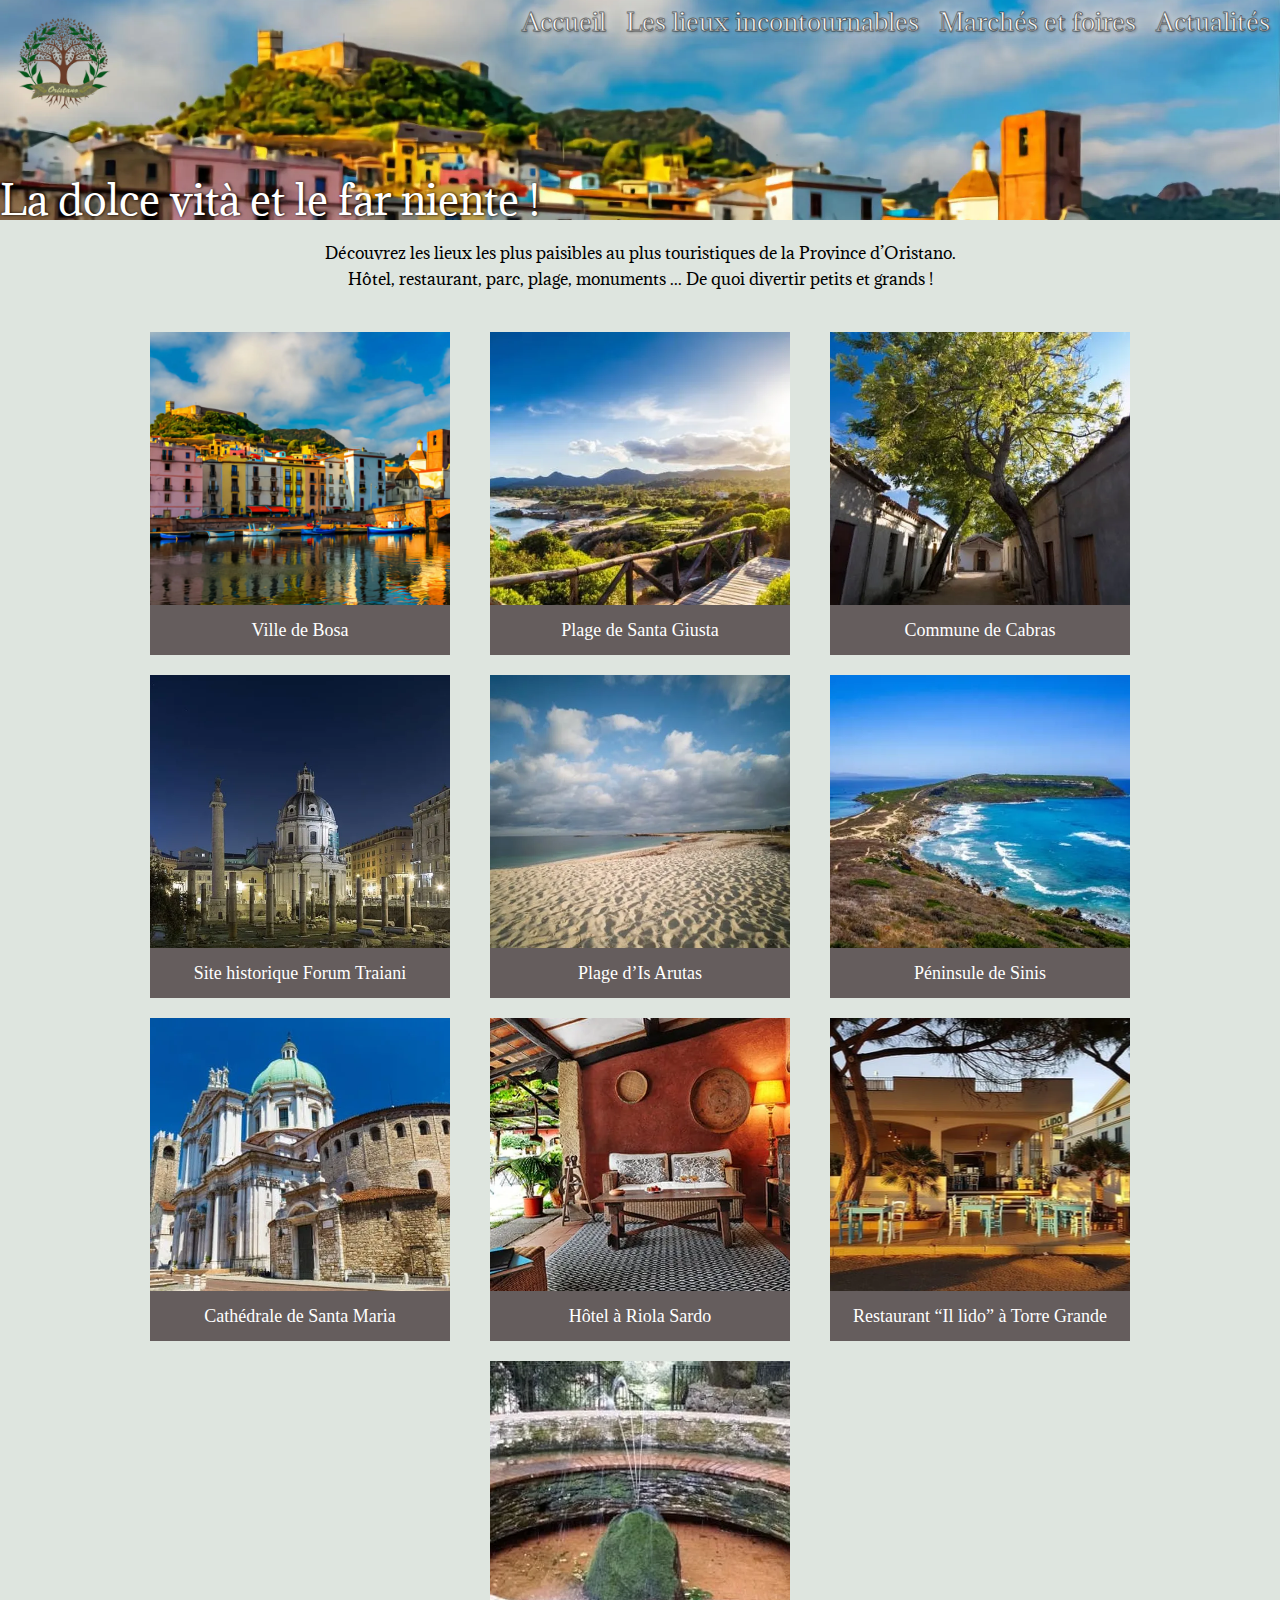
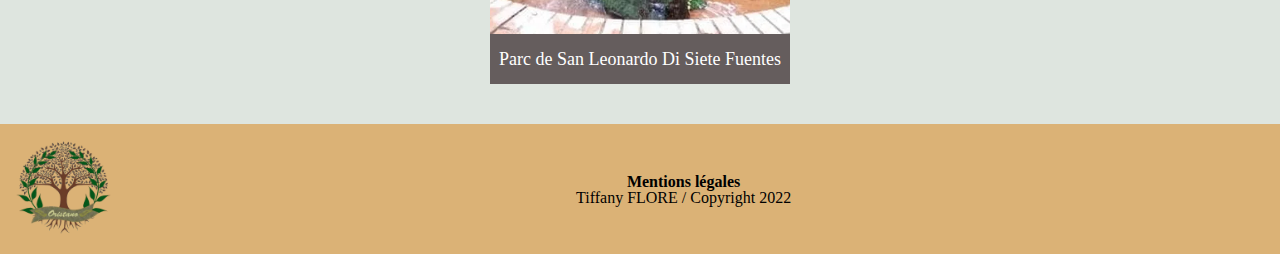
<file: lieu.html>
<!DOCTYPE html>
<html lang="fr" dir="ltr">
    <head>
        <meta charset="UTF-8">
        <meta http-equiv="X-UA-Compatible" content="IE=edge">
        <meta name="viewport" content="width=device-width, initial-scale=1.0">
        <title>Les Lieux incontournables</title>
        <link rel="stylesheet" href="./style.css">
    </head>
    <body>
        <header class="row-limit-size flex-between">
            <figure>
                <a href="./index.html"><img class="logo" src="./IMG/Image15Oristano .webp" alt="logo"></a> 
            </figure>
            <div id="content-burger">
                <div id="burger-menu"></div>
            </div>
            <nav id="main-nav">
                <ul>
                    <li>
                        <a href="./index.html">Accueil</a>
                    </li>
                    <li>
                        <a href="./lieu.html">Les lieux incontournables</a>
                    </li>
                    <li>
                        <a href="./foire.html">Marchés et foires</a>
                    </li>
                    <li>
                        <a href="./actualite.html">Actualités</a>
                    </li>
                </ul>
            </nav>
        </header>
        <div class="slogan"></div>
        <div class="p-lieu row-limit-size">
            <p>
                Découvrez les lieux les plus paisibles au plus touristiques de la Province d’Oristano.
                <br>
                Hôtel, restaurant, parc, plage, monuments ... De quoi divertir petits et grands ! 
            </p>
            <div class="boxs">
                <div class="figure-box">
                    <figure class="box">
                        <a href="https://un-tour-dans-le-sac.fr/ville-de-bosa/" target="_blank">
                            <img src="./IMG/Image17Oristano .webp" alt="Ville-de-Bosa">
                            <div class="title-lieu">Ville de Bosa</div>
                        </a>
                    </figure>
                </div>
                <div class="figure-box">
                    <figure class="box">
                        <a href="https://www.sardegnaturismo.it/fr/explorer/santa-giusta-0" target="_blank">
                            <img src="./IMG/Image09Oristano .webp" alt="Plage-de-Santa-Giusta">
                            <div class="title-lieu">Plage de Santa Giusta</div>
                        </a>
                    </figure>
                </div>
                <div class="figure-box">
                    <figure class="box">
                        <a href="https://www.comune.cabras.or.it/" target="_blank">
                            <img src="./IMG/Image39Oristano .webp" alt="Commune-de-Cabras">
                            <div class="title-lieu">Commune de Cabras</div>
                        </a>
                    </figure>
                </div>
                <div class="figure-box">
                    <figure class="box">
                        <a href="https://www.gettyimages.ch/detail/nachrichtenfoto/forum-traiani-thermae-fordongianus-oristano-district-nachrichtenfoto/805059954?language=fr" target="_blank">
                            <img src="./IMG/Image01Oristano .webp" alt="Forum-Traiani">
                            <div class="title-lieu">Site historique Forum Traiani</div>
                        </a>
                    </figure>
                </div>
                <div class="figure-box">
                    <figure class="box">
                        <a href="https://www.charmingsardinia.com/sardaigne/arutas" target="_blank">
                            <img src="./IMG/Image16Oristano .webp" alt="Plage-Is-Arustas">
                            <div class="title-lieu">Plage d’Is Arutas</div>
                        </a>
                    </figure>
                </div>
                <div class="figure-box">
                    <figure class="box">
                        <a href="https://fishandchild.org/la-peninsule-de-sinis-en-sardaigne/" target="_blank">
                            <img src="./IMG/Image07Oristano .webp" alt="Péninsule-de-Sinis">
                            <div class="title-lieu">Péninsule de Sinis</div>
                        </a>
                    </figure>
                </div>
                <div class="figure-box">
                    <figure class="box">
                        <a href="https://www.tripadvisor.fr/Attraction_Review-g187884-d7372621-Reviews-Cattedrale_di_Santa_Maria_Assunta-Oristano_Province_of_Oristano_Sardinia.html" target="_blank">
                            <img src="./IMG/Image36Oristano .webp" alt="Cathédrale-Santa-Maria">
                            <div class="title-lieu">Cathédrale de Santa Maria</div>
                        </a>
                    </figure>
                </div>
                <div class="figure-box">
                    <figure class="box">
                        <a href="https://www.charmingsardinia.com/sardaigne/hotel-lucrezia.html" target="_blank">
                            <img src="./IMG/Image25Oristano .webp" alt="Hôtel">
                            <div class="title-lieu">Hôtel à Riola Sardo</div>
                        </a>
                    </figure>
                </div>
                <div class="figure-box">
                    <figure class="box">
                        <a href="https://www.tripadvisor.fr/Restaurant_Review-g3772677-d14797474-Reviews-Il_Lido_Restaurant-Torre_Grande_Oristano_Province_of_Oristano_Sardinia.html" target="_blank"> 
                            <img src="./IMG/Image24Oristano .webp" alt="Restaurant">
                            <div class="title-lieu">Restaurant  “Il  lido” à Torre Grande </div>
                        </a>
                    </figure>
                </div>
                <div class="figure-box">
                    <figure class="box">
                        <a href="https://www.tripadvisor.fr/Attraction_Review-g1127397-d2279276-Reviews-Parco_di_San_Leonardo_di_Siete_Fuentes-Santu_Lussurgiu_Province_of_Oristano_Sard.html" target="_blank">
                            <img src="./IMG/Image08Oristano .webp" alt="Parc-de-San-Leonardo-Di-Siete">
                            <div class="title-lieu">Parc de San Leonardo Di Siete Fuentes</div>
                        </a>
                    </figure>  
                </div>
            </div>
        </div>
        <div class="row-limit-size">
            <footer>
                <div class="footer-prest">
                    <figure>
                       <a href="./index.html"><img class="logo" src="./IMG/Image15Oristano .webp" alt="logo"></a> 
                    </figure>
                    <div id="ml-copyright">
                        <a id="open-ML" href="#">Mentions légales</a>
                        <span>Tiffany FLORE / Copyright 2022</span>
                    </div>
                </div>
                <div id="modal" >
                    <div>
                        <h2>Mentions légales</h2>
                        </br>
                        <p>
                            Merci de lire avec attention les différentes modalités d’utilisation du présent site avant d’y parcourir ses pages. En vous connectant sur ce site, vous acceptez sans réserves les présentes modalités. Aussi, conformément à l’article n°6 de la Loi n°2004-575 du 21 Juin 2004 pour la confiance dans l’économie numérique, les responsables du présent site internet <a href="http://https://tiffanyf.promo-122.codeur.online/Province-Oristano/">https://tiffanyf.promo-122.codeur.online/Province-Oristano/</a> sont :
                        </p>
                        <br>
                        <h2>Editeur du Site :</h2>
                        <br>
                        <p>
                            Nom : Flore
                            Prénom : Tiffany
                            37 avenue de la libération, 01250 Ambérieu-en-Bugey
                            Email : particulier.flore@hotmail.com
                            Site Web : <a href="http://https://tiffanyf.promo-122.codeur.online/Province-Oristano/">https://tiffanyf.promo-122.codeur.online/Province-Oristano/</a>
                        </p>
                        </br>
                        <h2>Hébergement :</h2>
                        <p>
                            Hébergeur : Online
                        </p>
                        </br>
                        <h2>Développement</h2>
                        <p>
                            Site Web :
                            <a href="http://https://tiffanyf.promo-122.codeur.online/Province-Oristano/">https://tiffanyf.promo-122.codeur.online/Province-Oristano/</a>
                        </p>
                        </br>
                        <h2>Conditions d’utilisation :</h2>
                        <p>
                            Ce site (<a href="http://https://tiffanyf.promo-122.codeur.online/Province-Oristano/">https://tiffanyf.promo-122.codeur.online/Province-Oristano/</a>) est proposé en différents langages web (HTML, HTML5, Javascript, CSS, etc…) pour un meilleur confort d'utilisation et un graphisme plus agréable, nous vous recommandons de recourir à des navigateurs modernes comme Internet explorer, Safari, Firefox, Google Chrome, etc…
                            Les mentions légales ont été générées sur le site <a title="générateur de mentions légales pour site internet gratuit" href="http://www.generateur-de-mentions-legales.com">Générateur de mentions légales</a>, offert par <a title="imprimerie paris, imprimeur paris" href="[http://welye.com">Welye</a]http://welye.com">Welye</a>.
                        </p>
                        <h2>Flore Tiffany</h2>
                        <p>
                            Mets en œuvre tous les moyens dont elle dispose, pour assurer une information fiable et une mise à jour fiable de ses sites internet. Toutefois, des erreurs ou omissions peuvent survenir. L'internaute devra donc s'assurer de l'exactitude des informations auprès de , et signaler toutes modifications du site qu'il jugerait utile. n'est en aucun cas responsable de l'utilisation faite de ces informations, et de tout préjudice direct ou indirect pouvant en découler.
                        </p>
                        <h2>Cookies :</h2>  
                        <p>
                            Le site <a href="http://https://tiffanyf.promo-122.codeur.online/Province-Oristano/">https://tiffanyf.promo-122.codeur.online/Province-Oristano/</a> peut-être amené à vous demander l’acceptation des cookies pour des besoins de statistiques et d'affichage. Un cookies est une information déposée sur votre disque dur par le serveur du site que vous visitez. Il contient plusieurs données qui sont stockées sur votre ordinateur dans un simple fichier texte auquel un serveur accède pour lire et enregistrer des informations . Certaines parties de ce site ne peuvent être fonctionnelles sans l’acceptation de cookies.
                        </p>
                        <h2>Liens hypertextes :</h2>
                        <p>
                            Les sites internet de peuvent offrir des liens vers d’autres sites internet ou d’autres ressources disponibles sur Internet. Flore Tiffany ne dispose d'aucun moyen pour contrôler les sites en connexion avec ses sites internet. ne répond pas de la disponibilité de tels sites et sources externes, ni ne la garantit. Elle ne peut être tenue pour responsable de tout dommage, de quelque nature que ce soit, résultant du contenu de ces sites ou sources externes, et notamment des informations, produits ou services qu’ils proposent, ou de tout usage qui peut être fait de ces éléments. Les risques liés à cette utilisation incombent pleinement à l'internaute, qui doit se conformer à leurs conditions d'utilisation.
                        </p>
                        <br>
                        <p>
                            Les utilisateurs, les abonnés et les visiteurs des sites internet de ne peuvent mettre en place un hyperlien en direction de ce site sans l'autorisation expresse et préalable de Flore Tiffany.
                        </p>
                        <br>
                        <p>
                            Dans l'hypothèse où un utilisateur ou visiteur souhaiterait mettre en place un hyperlien en direction d’un des sites internet de Flore Tiffany, il lui appartiendra d'adresser un email accessible sur le site afin de formuler sa demande de mise en place d'un hyperlien. Flore Tiffany se réserve le droit d’accepter ou de refuser un hyperlien sans avoir à en justifier sa décision. 
                        </p>
                        <br>
                        <p>
                            L'ensemble des activités ainsi que ses informations sont présentés sur notre site <a href="http://https://tiffanyf.promo-122.codeur.online/Province-Oristano/">https://tiffanyf.promo-122.codeur.online/Province-Oristano/</a>.
                        </p>
                        <p>
                            Flore Tiffany s’efforce de fournir sur le site https://tiffanyf.promo-122.codeur.online/Province-Oristano/ des informations aussi précises que possible. les renseignements figurant sur le site <a href="http://https://tiffanyf.promo-122.codeur.online/Province-Oristano/">https://tiffanyf.promo-122.codeur.online/Province-Oristano/</a> ne sont pas exhaustifs et les photos non contractuelles. Ils sont donnés sous réserve de modifications ayant été apportées depuis leur mise en ligne. Par ailleurs, tous les informations indiquées sur le site <a href="http://https://tiffanyf.promo-122.codeur.online/Province-Oristano/">https://tiffanyf.promo-122.codeur.online/Province-Oristano/</a> sont données à titre indicatif, et sont susceptibles de changer ou d’évoluer sans préavis.
                        </p>
                        </br>
                        <h2>Limitation contractuelles sur les données :</h2>
                        <p>
                            Les informations contenues sur ce site sont aussi précises que possible et le site remis à jour à différentes périodes de l’année, mais peut toutefois contenir des inexactitudes ou des omissions. Si vous constatez une lacune, erreur ou ce qui parait être un dysfonctionnement, merci de bien vouloir le signaler par email, à l’adresse particulier.flore@hotmail.com, en décrivant le problème de la manière la plus précise possible (page posant problème, type d’ordinateur et de navigateur utilisé, …).
                        </p>
                        <br>
                        <p>
                            Tout contenu téléchargé se fait aux risques et périls de l'utilisateur et sous sa seule responsabilité. En conséquence, ne saurait être tenu responsable d'un quelconque dommage subi par l'ordinateur de l'utilisateur ou d'une quelconque perte de données consécutives au téléchargement.
                        </p>
                        <br>
                        <p>
                            De plus, l’utilisateur du site s’engage à accéder au site en utilisant un matériel récent, ne contenant pas de virus et avec un navigateur de dernière génération mis-à-jour
                        </p>
                        <br>
                        <p>
                            Les liens hypertextes mis en place dans le cadre du présent site internet en direction d'autres ressources présentes sur le réseau Internet ne sauraient engager la responsabilité de Flore Tiffany.
                        </p>
                        </br>
                        <h2>Propriété intellectuelle :</h2>
                        <p>
                            Tout le contenu du présent sur le site <a href="http://https://tiffanyf.promo-122.codeur.online/Province-Oristano/">https://tiffanyf.promo-122.codeur.online/Province-Oristano/</a>, incluant, de façon non limitative, les graphismes, images, textes, vidéos, animations, sons, logos, gifs et icônes ainsi que leur mise en forme sont la propriété exclusive de la Flore Tiffany à l'exception des marques, logos ou contenus appartenant à d'autres sociétés partenaires ou auteurs.
                        </p>
                        <br>
                        <p>
                            Toute reproduction, distribution, modification, adaptation, retransmission ou publication, même partielle, de ces différents éléments est strictement interdite sans l'accord exprès par écrit de Flore Tiffany. Cette représentation ou reproduction, par quelque procédé que ce soit, constitue une contrefaçon sanctionnée par les articles L.335-2 et suivants du Code de la propriété intellectuelle. Le non-respect de cette interdiction constitue une contrefaçon pouvant engager la responsabilité civile et pénale du contrefacteur. En outre, les propriétaires des Contenus copiés pourraient intenter une action en justice à votre encontre.
                        </p>
                        </br>
                        <h2>Déclaration à la CNIL :</h2>
                        <p>
                            Conformément à la loi 78-17 du 6 janvier 1978 (modifiée par la loi 2004-801 du 6 août 2004 relative à la protection des personnes physiques à l'égard des traitements de données à caractère personnel) relative à l'informatique, aux fichiers et aux libertés, ce site n'a pas fait l'objet d'une déclaration  auprès de la Commission nationale de l'informatique et des libertés (<a href="http://www.cnil.fr/">www.cnil.fr</a>).
                        </p>
                        </br>
                        <h2>Litiges :</h2>
                        <p>
                            Les présentes conditions du site <a href="http://https://tiffanyf.promo-122.codeur.online/Province-Oristano/">https://tiffanyf.promo-122.codeur.online/Province-Oristano/</a> sont régies par les lois françaises et toute contestation ou litiges qui pourraient naître de l'interprétation ou de l'exécution de celles-ci seront de la compétence exclusive des tribunaux. La langue de référence, pour le règlement de contentieux éventuels, est le français.
                        </p>
                        </br>
                        <h2>Données personnelles :</h2>
                        <p>
                                De manière générale, vous n’êtes pas tenu de nous communiquer vos données personnelles lorsque vous visitez notre site Internet <a href="http://https://tiffanyf.promo-122.codeur.online/Province-Oristano/">https://tiffanyf.promo-122.codeur.online/Province-Oristano/</a>.
                        </p>
                        <br>
                        <p>
                            Cependant, ce principe comporte certaines exceptions. En effet, pour certains services proposés par notre site, vous pouvez être amenés à nous communiquer certaines données telles que : votre nom, votre fonction, le nom de votre société, votre adresse électronique, et votre numéro de téléphone. Tel est le cas lorsque vous remplissez le formulaire qui vous est proposé en ligne, dans la rubrique « contact ». Dans tous les cas, vous pouvez refuser de fournir vos données personnelles. Dans ce cas, vous ne pourrez pas utiliser les services du site, notamment celui de solliciter des renseignements sur nos activités, ou de recevoir les lettres d’information.
                        </p>
                        <br>
                    <p class="p-modal">
                        Enfin, nous pouvons collecter de manière automatique certaines informations vous concernant lors d’une simple navigation sur notre site Internet, notamment : des informations concernant l’utilisation de notre site, comme les zones que vous visitez et les services auxquels vous accédez, votre adresse IP, le type de votre navigateur, vos temps d'accès. De telles informations sont utilisées exclusivement à des fins de statistiques internes, de manière à améliorer la qualité des services qui vous sont proposés. Les bases de données sont protégées par les dispositions de la loi du 1er juillet 1998 transposant la directive 96/9 du 11 mars 1996 relative à la protection juridique des bases de données.
                    </p>
                    <a id="close-ML" href="#">X Cliquez pour fermer</a>
                    </div>
                </div>
            </footer>
        </div>
        <script src="./app.js"></script>
    </body>
</html>
</file>
<file: style.css>
@font-face {
    font-family: "Redressed";
    src: url(./FONT/Redressed/Redressed-Regular.ttf);
}
@font-face {
    font-family: "Adamina";
    src: url(./FONT/Adamina/Adamina-Regular.ttf);
}
/*Variables*/
:root{
    /* color */
    --background-body: #DEE5DF;
    --txt-fill-color-nav: #fff;
    --txt-stroke-nav: 1px rgba(0, 0, 0, 0.5);
    --txt-shadow-nav:0 0 10px #FFFFFF, 1px 1px 3px rgba(0, 0, 0, 0.63);
    --background-lihover-a-nav: rgba(255, 255, 255, 0.473);
    --slogan-txt-shadow: 1px 0px 3px #000000;
    --slogan-color: #fff;
    --background-div:rgba(255, 255, 255, 0.678);
    --box-shadow-div:0px 0px 21px 0px rgba(0,0,0,0.6);
    --figure-box-a-color: #fff;
    --figure-box-a-txt-shadow: 2px 1px 3px rgb(0, 0, 0);
    --figure-box-a-hover: rgba(33, 33, 33, 0.3);
    --background-footer: #DBB276;
    --background-modal: #c0825ce3;
    --modal-a-color: khaki;
    --txt-close-ml: rgb(156, 63, 63);
    --txt-open-ml: black;
    --txt-open-ml-hover: brown;
    --background-title-lieu: #655D5D;
    --color-title-lieu: #fff;
    --color-bloc-title-h3: #876445;
    --color-p-content: #C08059;
    --color-txt-act-span: #876445;
    --color-content-act-p: #C08059;
    --color-content-act-a: #876445;
    --background-nav-media: #DBB276;
    --background-burger-menu: rgb(105, 29, 29);
    --main-font-p: 16px;
    --main-font-h1: 32px;
    --main-font-h2: 26px;
    --main-font-h3-a: 24px;
    --main-font-slogan: 2.5rem;
    --main-font-title: 18px;
    --main-font-modal: 12px;
}

/* Reset */
html, body, div, span, applet, object, iframe,
h1, h2, h3, h4, h5, h6, p, blockquote, pre,
a, abbr, acronym, address, big, cite, code,
del, dfn, em, img, ins, kbd, q, s, samp,
small, strike, strong, sub, sup, tt, var,
b, u, i, center,
dl, dt, dd, ol, ul, li,
fieldset, form, label, legend,
table, caption, tbody, tfoot, thead, tr, th, td,
article, aside, canvas, details, embed, 
figure, figcaption, footer, header, hgroup, 
menu, nav, output, ruby, section, summary,
time, mark, audio, video {
	margin: 0;
	padding: 0;
	border: 0;
	font-size: 100%;
	font: inherit;
	vertical-align: baseline;
}

/* HTML5 display-role reset for older browsers */
article, aside, details, figcaption, figure, 
footer, header, hgroup, menu, nav, section {
	display: block;
}
body {
	line-height: 1;
    background-color: var(--background-body);
}
ol, ul {
	list-style: none;
}
blockquote, q {
	quotes: none;
}
blockquote:before, blockquote:after,
q:before, q:after {
	content: '';
	content: none;
}
table {
	border-collapse: collapse;
	border-spacing: 0;
}


/* Header */
.row-limit-size{
    max-width: 1600px;
    width: 100%;
}
.show{
    display: block !important;
}
.flex-between{
    display: flex;
    justify-content: space-between;
}
.flex-around{
    display: flex;
    justify-content: space-around;
}
.flex-wrap{
    flex-wrap: wrap;
}
.align-center{
    display: flex;
    align-items: center;
}
header{
    background-image: url(./IMG/Image18Oristano\ .webp);
    background-repeat: no-repeat;
    height: 220px;
    background-position: center center; 
    background-size: 100%;
}
figure > a > .logo{
    width: 127px;
    height: 127px;
}
#content-burger{
    display: none;
    cursor: pointer;
    height: 35px;
    width: auto;
    padding: 5px;
}
a{
    text-decoration: none;
}
nav#main-nav > ul > li{
    float: left;
    padding: 10px;
}
p{
    font-family: "Adamina";  
    font-size: var(--main-font-p);
}
h1{
    font-size: var(--main-font-h1);
}
h2{
    font-size: var(--main-font-h2);
}
nav#main-nav > ul > li > a{
    font-size:  var(--main-font-h3-a);
    -webkit-text-fill-color: var(--txt-fill-color-nav);
    -webkit-text-stroke: var(--txt-stroke-nav);
    text-shadow: var(--txt-shadow-nav);
    font-family: "Adamina";
}
nav#main-nav > ul > li:hover > a{
    background-color:var(--background-lihover-a-nav);
}

/* Slogan */
.slogan{
    position: relative;
}
.slogan::before{
    content: "La dolce vità et le far niente !";
    position: absolute;
    top: -40px;
    text-shadow: var(--slogan-txt-shadow);
    font-size: var(--main-font-slogan);
    font-family: "Adamina";
    color: var(--slogan-color);
}

/* Accueil */
.row-limit-size > .txt-accueil > h1, .txt-accueil-2 > h1{
    text-align: center;
    height: auto;
}
.row-limit-size > .txt-accueil > h1, .txt-accueil-2 > h1{
    padding: 45px 0;
}
.row-limit-size > .txt-accueil-2{
    padding-bottom: 45px;
}
/* Div Superficie - Population */
.row-limit-size > .txt-accueil > .population-superficie > .habit-superf > figure > img{
    width: 640px;
    height: 320px;
    object-fit: contain;
}
.row-limit-size > .txt-accueil > .population-superficie > .commune > p, .habit-superf > p{
    text-align: center;
}
/* Div content-hisoire */
.content-histoire, .climat, .row-limit-size > .main-content-acts > .content-act, .row-limit-size > .bloc-content{
    background-color: var(--background-div);
    box-shadow: var(--box-shadow-div);
}
.content-histoire{
    /* height: 500px; */
    width: 800px;
    border-radius: 10px;
    padding: 20px;
}
.content-histoire > h2{
    padding: 10px 0;
}
.content-histoire > .histoire{
    text-align: center; 
    display: flex;
    flex-direction: column;
    align-items: center;
}
.content-histoire > .histoire > p{
    padding: 10px;
    line-height: 30px;
}
.content-histoire > .histoire > .cercle{
    font-size: var(--main-font-p);
    font-weight: bold;
    border: thick double #32a1ce;
    padding: 10px;
}

/* Div climat */
.climat{
    width: 610px;
    height: auto;
    padding: 25px;
    border-radius: 10px;
    display: flex;
    align-items: center;
    text-align: center;
    flex-direction: column;
}
.row-limit-size > .txt-accueil-2 > .flex-around > .climat > figure > img{
    width: 100px;
    height: auto;
    transform: rotate(25deg);
}

/* Maps */
#maps {
   padding: 0 0 45px 0;
    text-align: center;
}
#maps > iframe{
    border-radius: 10px;
}

/* Img Accueil */
.img-acc, .overlay-acc, figure > figcaption{
    border-radius: 10px;
}
.figure-content{
    display: flex;
    justify-content: space-around;
    padding: 20px;
    margin: 0 auto;
    max-width: 1400px;
    width: 100%;
}
.figure-box{
    position: relative;
}
.figure-box  >a{
    position: absolute;
    top: 0;
    left: 0;
    width: 100%;
    height: 99%;
    color: var(--figure-box-a-color);
    text-shadow: var(--figure-box-a-txt-shadow);
    font-size: var(--main-font-h3-a);
}
.figure-box > a:hover{
    background-color: var(--figure-box-a-hover);
    border-radius: 10px; 
}
.figure-box  >a > h2{
    text-align: center;
}
.overlay-acc{
    height: 230px;
    object-fit: contain;
}


/* Footer */
footer{
    background-color: var(--background-footer);
}
/* Modal Mentions légales */
#modal > div {
    display: none;
}
#modal{
    position: absolute;
    left: 35%;
    bottom: 0;
    max-width: 1100px;
    width: 100%;
    z-index: 9999;
    text-align: center;
    display: none;
}
#modal div{
    max-width: 1000px;
    width: 100%;
    margin: 0 auto;
    background-color: var(--background-modal);
    position: absolute;
    left: 15%;
    transform: translate(-50%, -50%);
    -ms-transform: translate(-50%, -50%);
    -webkit-transform: translate(-50%, -50%);
}
#modal > div > p{
    font-size: var(--main-font-modal);
}
#modal > div > h2{
    font-weight: 700;
}
#modal > div > p >a{
    color: var(--modal-a-color);
}
#close-ML{
    color: var(--txt-close-ml);
    font-weight: 700;
}
#modal > div > .p-modal{
    padding-bottom: 10px;
}
#ml-copyright{
    text-align: center;
    display: flex;
    flex-direction: column;
    align-items: center;
    position: absolute;
    top: 50px;
    left: 45%;
}
#open-ML{
    color: var(--txt-open-ml);
    font-weight: 700;
}
#open-ML:hover{
    color: var(--txt-open-ml-hover);
}
.footer-prest{
    position: relative;
}

/* lieux incontournables */
.p-lieu > p{
    text-align: center;
    display: flex;
    justify-content: center;
    align-items: center;
    padding: 20px 20px 0 20px;
    line-height: 26px;
}
.box > a > img{
    width: 300px;
    height: 300px;
    object-fit: cover;
}
.boxs{
    display: flex;
    flex-wrap: wrap;
    justify-content: center;
    padding: 20px 0 40px 0;
}
.boxs > .figure-box > .box{
    padding: 20px;
}
.box{
    position: relative;
}
.boxs > .figure-box > .box > a >.title-lieu{
    height: 50px;
    width: 300px;
    position: absolute;
    bottom: 0;
    background-color: var(--background-title-lieu);
    color: var(--color-title-lieu);
    display: flex;
    align-items: center;
    justify-content: center;
    font-size: var(--main-font-title);
}
/* Marchés et foires */
.blocs{
    display: flex;
    flex-wrap: wrap;
    padding: 50px 0;
}
.row-limit-size > .bloc-content > figure > img{
    width: 300px;
    height: 300px;
    object-fit: cover;
}
.row-limit-size > .bloc-content{
    height: 500px;
    width: 300px;
}
.bloc-content > .bloc-content-desc > .bloc-title > h3{
    color: var(--color-bloc-title-h3);
    font-size: var(--main-font-h3-a);
    font-weight: 600;
    text-align: center;
    padding: 10px 0;
}
.bloc-content > .bloc-content-desc > .desc-p-content > p{
    color: var(--color-p-content);
    padding: 10px 5px;
    text-align: center;
    font-size: var(--main-font-title);
}

/* Actualités */
.row-limit-size > .main-content-acts{
    display: flex;
    flex-wrap: wrap;
    padding: 20px 0;
}
.row-limit-size > .main-content-acts > .content-act{
    width: 80%;
    height: 150px;
    padding: 10px;
    margin: 0 auto;
    margin-bottom: 20px;
    border-radius: 10px;
}
.row-limit-size > .main-content-acts > .content-act > figure > img{
    width: 400px;
    height: 150px;
    object-fit: cover;
    border-radius: 10px;
    box-shadow: 5px 0px 16px -3px rgba(46, 42, 42, 0.77);
}
.row-limit-size > .main-content-acts > .content-act {
    display: flex;
    
}
.row-limit-size > .main-content-acts > .content-act > .txt-act{
    padding: 10px 10px 10px 30px;
    box-sizing: content-box;
    width: 50%;
}
.row-limit-size > .main-content-acts > .content-act > .txt-act > span{
    color: var(--color-txt-act-span);
    font-size: var(--main-font-p);
}
.row-limit-size > .main-content-acts > .content-act > .txt-act > p{
    padding-top: 10px;
    color: var(--color-content-act-p);
    line-height: 35px;
}
.row-limit-size > .main-content-acts > .content-act  > a{
    display: block;
    height: 30px;
    align-self: flex-end;
    color: var(--color-content-act-a);
    font-weight: 700;
    font-style: italic;
}



/* Media Querry */
@media screen and (max-width: 1535px){
    .overlay-acc{
        height: 200px;
    }
    .figure-content{
        max-width: 1200px;
        padding: 10px;
    }
    .txt-accueil-2 > .flex-around > .climat{
        margin-top: 45px;
    }
}
@media screen and (max-width: 1280px){
    .overlay-acc{
        height: 180px;
    }
    .figure-content{
        max-width: 1100px;
    }
    .txt-accueil > .population-superficie > .habit-superf{
        margin-top: 45px;
    }
}
@media screen and (max-width: 1200px ){
    .row-limit-size > .bloc-content{
        height: 450px;
        width: 500px;
        margin: 20px 0;
    }
    .row-limit-size > .bloc-content > figure > img{
        width: 500px;
        height: 300px;
    }
    .row-limit-size > .main-content-acts > .content-act > figure > img{
        width: 300px;
    }
}
@media screen and (max-width: 1155px) {
    .figure-content{
        flex-direction: column;
        max-width: 610px;
    }
    .overlay-acc{
        height: auto;
        padding-bottom: 5px;
    }
    .figure-box > a{
        max-width: 610px;
    }
    .figure-box > a > h2{
        text-align: center;
    } 
}
@media screen and (max-width: 1100px) {
    #ml-copyright{
        left: 40%;
    }
    .row-limit-size > .bloc-content{
        height: 450px;
        width: 400px;
        margin: 20px 0;
    }
    .row-limit-size > .bloc-content > figure > img{
        width: 400px;
        height: 300px;
    }
    .row-limit-size > .main-content-acts > .content-act > figure > img{
        width: 250px;
    }
}
@media screen and (max-width: 1040px) {
    .box > a > img{
        height: 500px;
        object-fit: cover;
    }
    .box > a > img, .boxs > .figure-box > .box > a >.title-lieu{
        width: 800px;
    }
    .boxs > .figure-box > .box > a >.title-lieu{
        height: 80px;
        position: absolute;
        bottom: 0;
    }
    .row-limit-size > .main-content-acts > .content-act > .txt-act > p {
        font-size: 16px;
    }
}
@media screen and (max-width: 940px){
    .content-histoire{
        max-width: 600px;
        width: 100%;
    }
    nav#main-nav > ul > li > a{
        font-size: 20px;
    }
}
@media screen and (max-width: 920px){
    .row-limit-size > .main-content-acts > .content-act{
        flex-direction: column;
        align-items: center;
        height: inherit;
        width: 80%;
    }
    .row-limit-size > .main-content-acts > .content-act > figure > img{
        width: inherit;
        height: inherit;
    }
    .row-limit-size > .main-content-acts > .content-act > .txt-act{
        text-align: center;
    }
    .row-limit-size > .main-content-acts > .content-act > a{
        align-self: inherit;
    }
}
@media screen and (max-width: 900px){
    #maps > iframe {
        width: 600px;
    }
    #modal > div {
        max-width: 600px;
        width: 100%;
        top: 990px;
    }
}
@media screen and (max-width: 865px) {
    .row-limit-size > .bloc-content{
        height: 450px;
        width: 99%;
        margin: 20px 0;
    }
    .row-limit-size > .bloc-content > figure > img{
        width: 100%;
        height: 300px;
    }
    .row-limit-size > .main-content-acts > .content-act > figure > img{
        width: 600px;
    }
    .row-limit-size > .main-content-acts > .content-act{
        width: 80%;
    }
    
}
@media screen and (max-width: 850px){
    .row-limit-size > .main-content-acts > .content-act > .txt-act > p{
        font-size: 15px;
    }
}
@media screen and (max-width: 830px) {
    .box > a > img{
        height: 500px;
        object-fit: cover;
    }
    .box > a > img, .boxs > .figure-box > .box > a >.title-lieu{
        width: 700px;
    }
    nav#main-nav > ul > li > a{
    font-size: 18px;
    }
}


@media screen and (max-width: 785px){
    header{
        height: 140px;
    }
    figure > a > .logo{
        width: 80px;
        height: 80px;
    }
    nav#main-nav > ul > li{
        float: inherit;
        text-align: center;
    }
    nav#main-nav > ul > li > a{
        font-size: 1rem;
        -webkit-text-fill-color: rgb(29, 23, 23);
    }
    nav#main-nav{
        display: none;
        position: fixed;
        z-index: 999;
        left: 0;
        top: 0;
        width: 100%;
        height: 140px;
        background-color: var(--background-nav-media);
    }
    #content-burger{
        display: block;
        padding: 10px;
        z-index: 9999;
    }
    #burger-menu{
        display: inline-block;
        position: relative;
        width: 40px;
        height: 4px;
        background-color: var(--background-burger-menu);
    }
    #burger-menu::before, #burger-menu::after{
        content: "";
        width: 40px;
        height: 4px;
        background-color: var(--background-burger-menu);
        display: inline-block;
        position: absolute;
        transform-origin: center;
        transition: all 0.3s ease;
    }
    #burger-menu::before{
        top: -10px;
    }
    #burger-menu::after{
        top: 10px;
    }
    
    #burger-menu.open{
        height: 0;
    }
    #burger-menu.open::before{
        transform: rotate(45deg);
        top: 0;
    }
    #burger-menu.open::after{
        transform: rotate(-45deg);
        top: 0;
    }
    .slogan::before{
        font-size: 2em;
        top: -32px;
    }
    .content-histoire, .climat{
        max-width: 500px;
        width: 100%;
    }
    .box > a >img{
        height: 500px;
        object-fit: cover;
    }
    .box > a > img, .box > a > img, .boxs > .figure-box > .box > a >.title-lieu{
        width: 600px;
    }
    .row-limit-size > .main-content-acts > .content-act > figure > img{
        width: 550px;
    }
    .row-limit-size > .main-content-acts > .content-act > .txt-act > p{
        line-height: 25px;
    }
    
}
@media screen and (max-width: 720px) {
    .row-limit-size > .main-content-acts > .content-act > figure > img{
        width: 500px;
    } .row-limit-size > .main-content-acts > .content-act > .txt-act{
        width: 100%;
    }
}
@media screen and (max-width: 680px){
    .figure-content, .figure-box > a{
        max-width: 510px;
    }
    .overlay-acc{
        height: 335px;
        width: 100%;
        object-fit: cover;
    }
    #modal > div {
        max-width: 600px;
        width: 100%;
        top: 990px;
    }
    .box > a > img{
        height: 500px;
        object-fit: cover;
    }
    .box > a > img, .box > a > img, .boxs > .figure-box > .box > a >.title-lieu{
        width: 500px;
    }
}
@media screen and (max-width: 660px){
    .row-limit-size > .main-content-acts > .content-act > figure > img{
        width: 450px;
    }
    .row-limit-size > .txt-accueil > .population-superficie > .commune > figure > img, .row-limit-size > .txt-accueil > .population-superficie > .habit-superf > figure > img{
        width: 500px;
    }
}
@media screen and (max-width: 640px ) {
    #maps > iframe{
        width: 510px;
    }
    #modal > div {
        max-width: 450px;
        width: 100%;
        top: 700px;
    }
    #ml-copyright{
        left: 35%;
    }
}
@media screen and (max-width: 595px){
    .txt-accueil > h1 , .txt-accueil-2 > h1{
        font-size: 22px;
    }
    .txt-accueil-2 > .flex-around > .content-histoire , .txt-accueil-2 > .flex-around > .climat ,.figure-content{
        max-width: 450px;
    }
    .row-limit-size > .txt-accueil > .population-superficie > .commune > p, .habit-superf > p{
        font-size: 18px;
    }
    #modal > div{
        top: 700px;
    }
    .box > a > img{
        width: 500px;
        height: 500px;
        object-fit: cover;
    }
    .row-limit-size > .main-content-acts > .content-act > figure > img{
        width: 400px;
    }
    .row-limit-size > .main-content-acts > .content-act{
        width: 75%;
    }
}
@media screen and (max-width: 550px){
    .txt-accueil-2 > .flex-around > .content-histoire, .txt-accueil-2 > .flex-around > .climat, .figure-content{
        max-width: 350px;
    }
    .content-histoire, .climat, .figure-content, .figure-box > a, #maps > iframe{
        max-width: 450px;
    }
    .box > a > img{
        height: 400px;
        object-fit: cover;
    }
    .box > a > img, .box > a > img, .boxs > .figure-box > .box > a >.title-lieu{
        width: 400px;
    }
    .row-limit-size > .main-content-acts > .content-act > figure > img{
        width: 300px;
    }
    .row-limit-size > .main-content-acts > .content-act{
        width: 65%;
    }
}
@media screen and (max-width: 510px){
    header{
        background-position: inherit;
    }
    .row-limit-size > .txt-accueil > .population-superficie > .commune > figure > img, .row-limit-size > .txt-accueil > .population-superficie > .habit-superf > figure > img{
        width: 400px;
    }
    .row-limit-size > .txt-accueil > .population-superficie > .commune > p, .habit-superf > p{
        font-size: 16px;
    }
}
@media screen and (max-width: 480px){
    .content-histoire, .climat, .figure-content, .figure-box > a, #maps > iframe, .txt-accueil-2 > .flex-around > .content-histoire, .txt-accueil-2 > .flex-around > .climat, .figure-content{
        max-width: 350px;
    }
}
@media screen and (max-width: 460px) {
    header{
        height: 100px;
    }
    figure > a > .logo{
        height: 50px;
        width: 50px;
    }
    .slogan::before{
        font-size: 1.5em;
        top: -23px;
    }
    .content-histoire, .climat, .figure-content, .figure-box > a, #maps > iframe{
        max-width: 350px;
        width: 100%;
    }
    #ml-copyright{
        top: 10px;
        left: 32.5%;
        font-size: 12px;
    }
    .row-limit-size > .main-content-acts > .content-act > figure > img{
        width: 250px;
    }
    .row-limit-size > .main-content-acts > .content-act{
        width: 60%;
    }
    .row-limit-size > .main-content-acts > .content-act > .txt-act > span{
        font-size: 20px;
    }
    .row-limit-size > .main-content-acts > .content-act > .txt-act > p{
        font-size: 12px;
    }
}
@media screen and (max-width: 440px) {
    .txt-accueil > h1{
        font-size: 18px;
    }
    .box > a > img{
        width: 300px;
        height: 300px;
        object-fit: cover;
    }
    .boxs > .figure-box > .box > a >.title-lieu{
        width: 300px;
    }
}
@media screen and (max-width: 420px){
    .row-limit-size > .main-content-acts > .content-act > figure > img{
        width: 230px;
    }
    .bloc-content > .bloc-content-desc > .desc-p-content > p{
        font-size: 16px;
    }
    .blocs{
        padding: 0;
    }
}
@media screen and (max-width: 385px){
    .row-limit-size > .main-content-acts > .content-act > figure > img{
        width: 200px;
    }
}
@media screen and (max-width: 350px) {
    header, nav#main-nav{
        height: 110px;
    }
    #burger-menu, #burger-menu::before, #burger-menu::after{
        width: 25px;
    }
    nav#main-nav > ul > li{
        padding: 5px;
    }
    .slogan::before{
        font-size: 1em;
        top: -20px;
    }
    .content-histoire, .climat, .figure-content, .figure-box > a, #maps > iframe, .txt-accueil-2 > .flex-around > .content-histoire, .txt-accueil-2 > .flex-around > .climat, .figure-content{
        max-width: 290px;
    }
    .row-limit-size > .txt-accueil > .population-superficie > .commune > figure > img, .row-limit-size > .txt-accueil > .population-superficie > .habit-superf > figure > img{
        width: 250px;
    }
    .p-lieu > p {
        font-size: 16px;
        padding: 5px;
    }
    .row-limit-size > .main-content-acts > .content-act > figure > img{
        width: 150px;
    }
    .box > a > img, .boxs > .figure-box > .box > a >.title-lieu{
        width: 250px;
    }
    .boxs > .figure-box > .box > a >.title-lieu{
        height: 60px;
        font-size: 15px;
    }
}
@media screen and (max-width: 280px) {
    .box > a > img, .boxs > .figure-box > .box > a >.title-lieu{
        width: 200px;
    }
}
</file>
